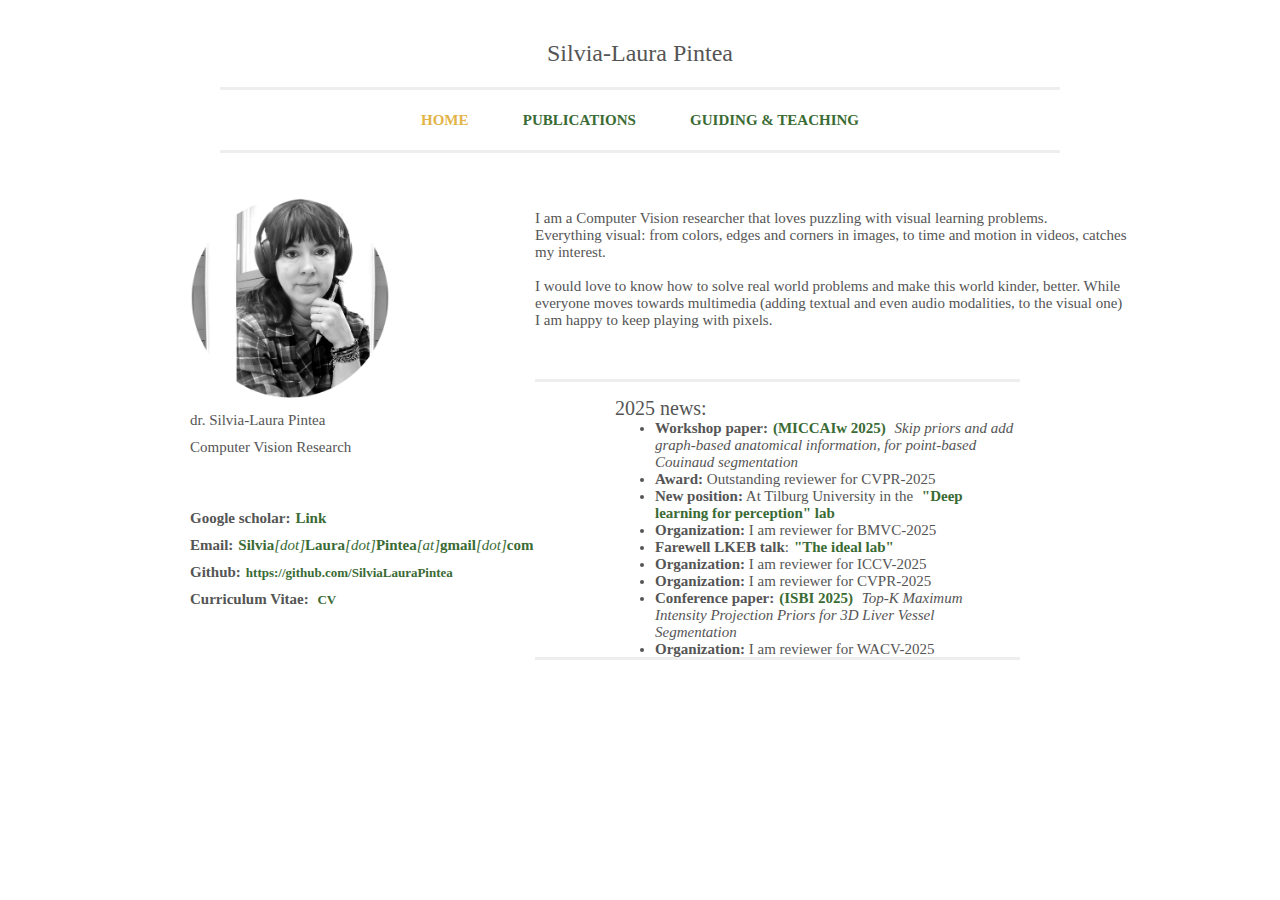
<file: index.html>
<!DOCTYPE html>
<html lang="en">
<head>
	<meta charset="UTF-8">
	<meta name="viewport" content="width=device-width, initial-scale=1">
	<title>Home | Silvia-Laura Pintea</title>
	<meta name="keywords" content="Silvia-Laura Pintea" />
	<link rel="stylesheet" href="style.css" type="text/css"/>
</head>

<body>
	<div class="header"><h1>Silvia-Laura Pintea</h1></div>
	<div class="hr"></div>
	<div class="menu">
		<a class="selected" href="/">HOME</a>
		<a href="publications.html">PUBLICATIONS</a>
		<a href="guiding.html">GUIDING & TEACHING</a>
	</div>
	<div class="hr"></div>
	
	<div class="content">	
		<div style="float:left;padding:5px 75px 25px 0px; width:270px">
			<img src="silvia.png?w=200&#038;h=200" alt="silvia" width="200" height="200" />
			<p>dr. Silvia-Laura Pintea</p>
		    <p>Computer Vision Research</p>
		    </br>
		    </br>
            <p><span class="bold">Google scholar:</span><a href="https://scholar.google.nl/citations?user=shTkx9EAAAAJ&hl=en">Link</a></p>
			<p><span class="bold">Email:</span><a href="mailto:silvia.laura.pintea@gmail.com">Silvia<i>[dot]</i>Laura<i>[dot]</i>Pintea<i>[at]</i>gmail<i>[dot]</i>com</a></p>
			<p><span class="bold">Github:</span><a style="font-size:13px" href="https://github.com/SilviaLauraPintea">https://github.com/SilviaLauraPintea</a>
			<p><span class="bold">Curriculum Vitae:</span> <a title="CV" style="font-size:13px" href="cv/cv.pdf">CV</a></p>
		</div>

        </br>
        I am a Computer Vision researcher that loves puzzling with visual learning problems.</br>
        Everything visual: from colors, edges and corners in images, to time and motion in videos, catches my interest.</br> 
        </br>
        I would love to know how to solve real world problems and make this world kinder, better.
        While everyone moves towards multimedia (adding textual and even audio modalities, to the visual one) I am happy to keep playing with pixels. 


        <div class="overflow" style="float:left; padding:15px 5px 10px 80px; width:400px">
            <h2 style="text-align:left;"> 2025 news: </h2>
            <ul>
                <li><b>Workshop paper:</b><a href="https://arxiv.org/pdf/2508.01785">(MICCAIw 2025)</a><i> Skip priors and add graph-based anatomical information, for point-based Couinaud segmentation</i></li>
                <li><b>Award:</b> Outstanding reviewer for CVPR-2025</li>
                <li><b>New position:</b> At Tilburg University in the <a href="https://www.tilburguniversity.edu/about/schools/tshd/departments/dca/lab">"Deep learning for perception" lab</a></li>
                <li><b>Organization:</b> I am reviewer for BMVC-2025</li>
                <li><b>Farewell LKEB talk</b>:<a href="talks/the_ideal_lab.pdf">"The ideal lab"</a></li>
                <li><b>Organization:</b> I am reviewer for ICCV-2025</li>
                <li><b>Organization:</b> I am reviewer for CVPR-2025</li>
                <li><b>Conference paper:</b><a href="https://arxiv.org/abs/2503.03367">(ISBI 2025)</a><i> Top-K Maximum Intensity Projection Priors for 3D Liver Vessel Segmentation</i></li>
                <li><b>Organization:</b> I am reviewer for WACV-2025</li>
            </ul>
            <h2 style="text-align:left;"> 2024 news: </h2>
            <ul>
                <li><b>Talk</b> at the Radiology Research Summit (LUMC): <a href="motion.pdf">"Motion representations for visual analysis"</a></li>
                <li><b>Organization:</b> I am reviewer for BMVC-2024</li>
                <li><b>PhD committee:</b> For the PhD defense of Dr. Xin Liu</li>
                <li><b>Organization:</b> I am reviewer for ECCV-2024</li>
                <li><b>Organization:</b> I am reviewer for CVPR-2024</li>
                <li><b>Organization:</b> I am reviewer for WACV-2024</li>
                <li><b>Organization:</b> Organizing an ML/DL reading group at LKEB-LUMC</li>
            </ul>
            <h2 style="text-align:left;"> 2023 news: </h2>
            <ul>
                <li><b>Accepted paper:</b><a href="https://arxiv.org/abs/2308.10603">(ICCV-2023)</a><i>"A step towards understanding why classification helps regression"</i></li>
                <li><b>Accepted paper:</b><a href="https://arxiv.org/abs/2308.04770">(ICCV-2023)</a><i>"Objects do not disappear: Video object detection by single-frame object location anticipation"</i></li> 
                <li><b>Accepted paper:</b><a href="https://arxiv.org/abs/2308.05533">(ICCVw-2023)</a><i>"Is there progress in activity progress prediction?"</i></li> 
                <li><b>Organization:</b> I am reviewer for ICCV-2023</li>
                <li><b>Organization:</b> I am reviewer for CVPR-2023</li>
                <li><b>Organization:</b> Organizing a "Diffusion Models" reading group at LKEB-LUMC</li>
            </ul>
            <h2 style="text-align:left;"> 2022 news: </h2>
            <ul>
                <li><b>PhD committee:</b> For the PhD defense of Dr. Yancong Lin</li>
                <li><b>Accepted paper:</b><a href="https://arxiv.org/abs/2112.03406">(AAAI-2022)</a><i>"Equal Bits: Enforcing Equally Distributed Binary Network Weights"</i></li> 
                <li><b>Accepted paper:</b>i<a href="https://arxiv.org/abs/2112.12579">(BMVC-2022)</a><i>"NeRD++: Improved 3D-mirror symmetry learning from a single image"</i></li> 
                <li><b>Accepted paper:</b><a href="https://arxiv.org/abs/2203.08586">(CVPR-2022)</a><i>"Deep vanishing point detection: Geometric priors make dataset variations vanish"</i></li> 
                <li><b>Award:</b> Outstanding reviewer for BMVC-2022</li>
                <li><b>Award:</b> Outstanding reviewer for ECCV-2022</li>
                <li><b>Talk</b> at the Startup Village Amsterdam </li>
                <li><b>Award:</b> Outstanding reviewer for CVPR-2022</li>
                <li><b>Organization:</b> I am reviewer for WACV-2022</li>
                <li><b>New position:</b> At LUMC in the <a href="https://lkeb.github.io/people.html">"Division of Image processing (LKEB)"</a></li>
            </ul>
            <h2 style="text-align:left;"> 2021 news: </h2>
            <ul>
                <li><b>Accepted paper:</b> (COMG-2021) <i>"Seismic inversion with deep learning: A proposal for litho-type"</i></li> 
                <li><b>Accepted paper:</b><a href="https://arxiv.org/abs/2111.06660">(BMVC-2021)</a><i>"Frequency learning for structured CNN filters with Gaussian fractional derivatives"</i></li> 
                <li><b>Accepted paper:</b><a href="https://arxiv.org/abs/2106.03412">(TIP-2021)</a><i>"Resolution learning in deep convolutional networks using scale-space theory"</i></li> 
                <li><b>Accepted paper:</b><a href="https://arxiv.org/abs/2402.01557">(ICML-2021)</a><i>"Deep continuous networks"</i></li> 
                <li><b>Accepted paper:</b><a href="https://arxiv.org/abs/2106.05094">(ICIP-2021)</a><i>"Semi-supervised lane detection with Deep Hough Transform"</i></li> 
                <li><b>Accepted paper:</b><a href="https://arxiv.org/abs/2103.15395">(CVPR-2021)</a><i>"No frame left behind: Full Video Action Recognition"</i></li> 
                <li><b>Award:</b> Outstanding reviewer for BMVC-2021</li>
                <li><b>Award:</b> Outstanding reviewer for ICCV-2021</li>
                <li><b>Award:</b> Outstanding reviewer for CVPR-2021</li>
            </ul>
            <h2 style="text-align:left;"> 2020 news: </h2>
            <ul>
                <li><b>Accepted paper:</b><a href="https://arxiv.org/abs/2007.09493">(ECCV-2020)</a><i>"Deep Hough-Transform Line Priors"</i></li> 
                <li><b>Accepted paper:</b><a href="https://arxiv.org/abs/2004.07629">(CVPRw-2020)</a><i>"Top-Down Networks: A coarse-to-fine reimagination of CNN"</i></li> 
                <li><b>Organization:</b> I am reviewer for BMVC-2020</li>
                <li><b>Organization:</b> I am reviewer for ECCV-2020</li>
                <li><b>Organization:</b> I am reviewer for CVPR-2020</li>
            </ul>
            <h2 style="text-align:left;"> 2019 news: </h2>
            <ul>
                <li><b>Talk</b> at the AIRLab (Delft) </li>
                <li><b>Organization:</b> I am reviewer for ICCV-2019</li>
                <li><b>Talk</b> at the Leiden University ("Deep Learning Seminar")</li>
                <li><b>Organization:</b> I am reviewer for CVPR-2019</li>
            </ul>
            <h2 style="text-align:left;"> 2018 news: </h2>
            <ul>
                <li><b>Accepted paper:</b> (TIP-2018) <i>"Divide and Count: Generic Object Counting by Image Divisions"</i></li> 
                <li><b>Accepted paper:</b><a href="https://arxiv.org/abs/1809.03258">(ECCVw-2018)</a><i>"Using phase instead of optical flow for action recognition"</i></li>     
                <li><b>Award:</b> Best paper at <a href="https://arxiv.org/abs/1809.03218">(ECCVw-2018)</a><i>"Hand-tremor Frequency Estimation in Videos"</i></li> 
                <li><b>Accepted paper:</b><a href="https://arxiv.org/abs/1805.07170">(ICIP-2018)</a><i>"Recurrent knowledge distillation"</i></li>     
                <li><b>Accepted paper:</b> (PRLetters-2018) <i>"Asymmetric kernels in Gaussian Process for learning target variance"</i></li> 
                <li><b>Organization:</b> I am reviewer for ECCV-2018</li>
                <li><b>Organization:</b> I am reviewer for CVPR-2018</li>
            </ul>
            <h2 style="text-align:left;"> 2017 news: </h2>
            <ul>
                <li><b>Accepted paper:</b><a href="https://arxiv.org/abs/1704.04186">(CVPR-2017)</a><i>Video Acceleration Magnification</i>.</li> 
                <li><b>PhD thesis</b>: <a href="http://dare.uva.nl/search?identifier=90ad88f5-c16e-4450-86f2-23faa250fcab">"Continuous Learning in Computer Vision"</a></li> 
                <li><b>Organization:</b> I am reviewer for ICCV-2017</li>
                <li><b>Organization:</b> I am reviewer for CVPR-2017</li>
            </ul>
            <h2 style="text-align:left;"> 2016 news: </h2>
            <ul>
                <li><b>Accepted paper:</b> (ICIP-2016) <i>"Featureless: Bypassing Feature Extraction In Action Categorization"</i></li>
                <li><b>Organization:</b> I am reviewer for ECCV-2016</li>
                <li><b>Organization:</b> I am reviewer for CVPR-2016</li>
                <li><b>New position:</b> At TUDelft in the <a href="https://www.tudelft.nl/ewi/over-de-faculteit/afdelingen/intelligent-systems/pattern-recognition-bioinformatics/computer-vision-lab">Computer Vision Lab</a></li>
            </ul>
		</div>
		<div style="clear:both;"></div>

	</div>
</body>
</html>
</file>
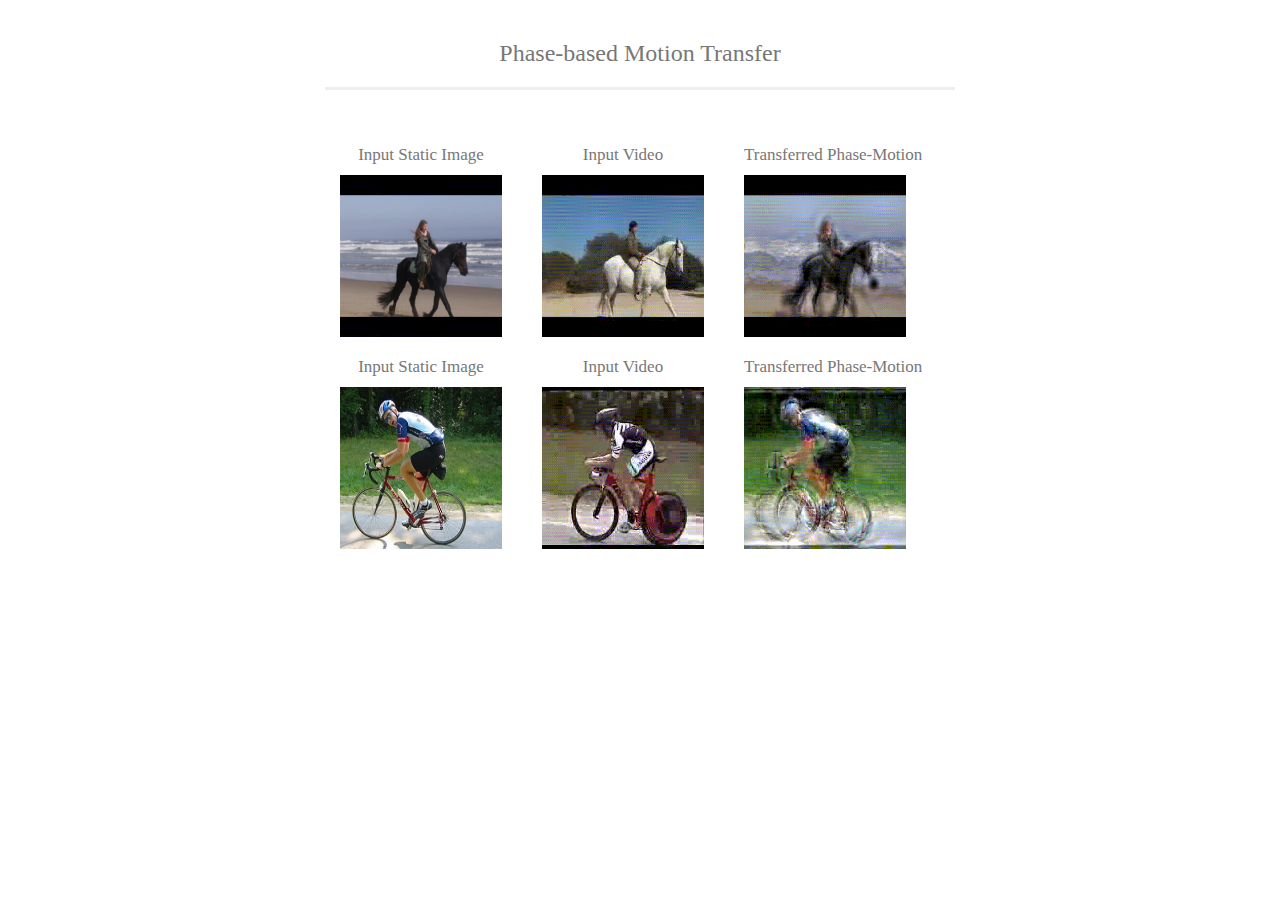
<file: motion_transfer/index.html>
<!DOCTYPE html>
<html lang="en">
<head>
	<meta charset="UTF-8">
	<meta name="viewport" content="width=device-width, initial-scale=1">
	<title>Phase-based Motion Transfer</title>
	<meta name="keywords" content="Phase-based Motion Transfer" />
	<link rel="stylesheet" href="style.css" type="text/css"/>
</head>

<body>
	<div class="header"><h1>Phase-based Motion Transfer</h1></div>
	<div class="hr"></div>
	
	<div class="content">	
		<div style="float:left;padding:5px 40px 0 0;">
			<p class="center"> Input Static Image</p>
			<img src="im1.png?w=162&#038;h=162" alt="phase" width="162" height="162" />
		</div>

		<div style="float:left; padding:5px 40px 0 0;">
			<p class="center"> Input Video</p> 
			<img src="video1.gif?w=162&#038;h=162" alt="phase" width="162" height="162" />
		</div>
		
		<div style="float:left; padding:5px 0px 0 0;">
			<p class="center">Transferred Phase-Motion</p>
			<img src="transfer.gif?w=162&#038;h=162" alt="phase" width="162" height="162" />
		</div>

		<div style="clear:both;"></div>

		<div style="float:left;padding:5px 40px 0 0;">
			<p class="center"> Input Static Image</p>
			<img src="im2.png?w=162&#038;h=162" alt="phase" width="162" height="162" />
		</div>

		<div style="float:left; padding:5px 40px 0 0;">
			<p class="center"> Input Video</p> 
			<img src="video2.gif?w=162&#038;h=162" alt="phase" width="162" height="162" />
		</div>
		
		<div style="float:left; padding:5px 0px 0 0;">
			<p class="center">Transferred Phase-Motion</p>
			<img src="transfer2.gif?w=162&#038;h=162" alt="phase" width="162" height="162" />
		</div>

		<div style="clear:both;"></div>
	</div>
</body>
</html>
</file>
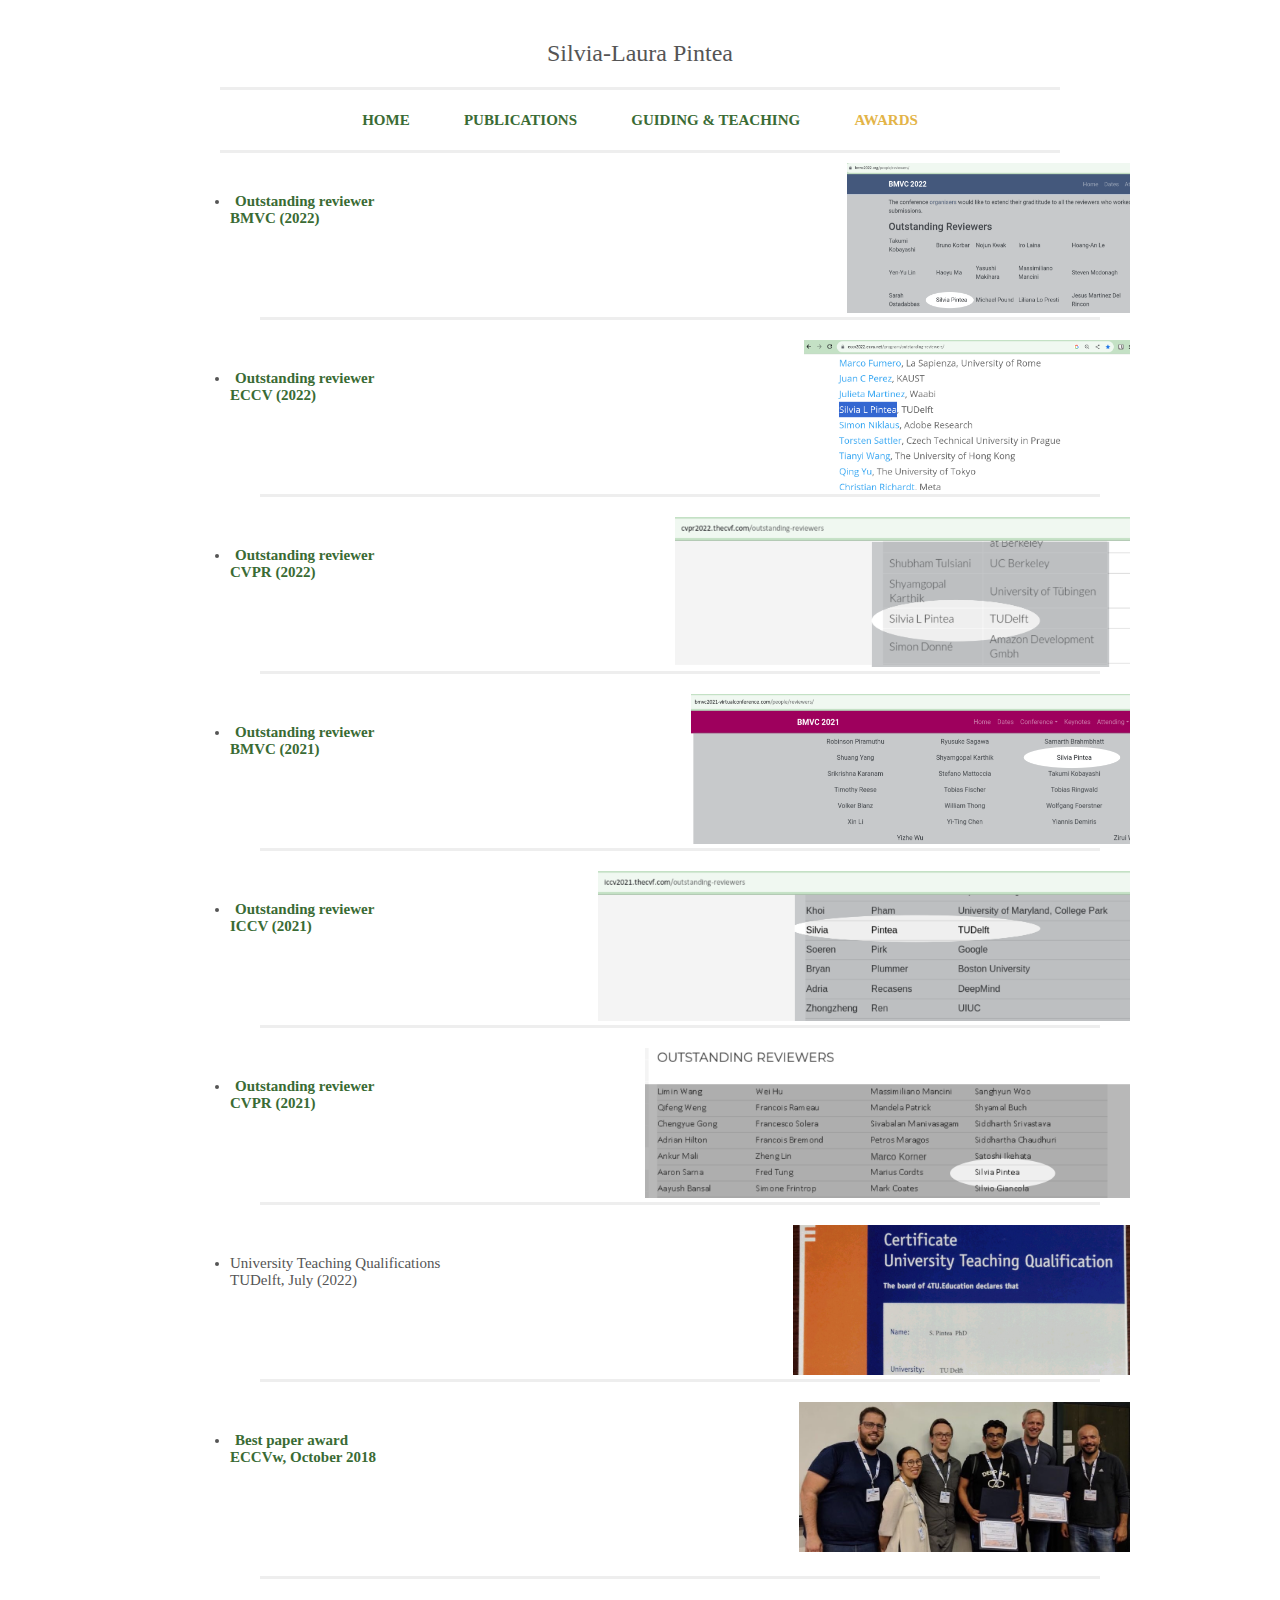
<file: awards.html>
<!DOCTYPE html>
<html lang="en">
<head>
	<meta charset="UTF-8">
	<meta name="viewport" content="width=device-width, initial-scale=1">
	<title>Awards | Silvia-Laura Pintea</title>
	<meta name="keywords" content="Silvia-Laura Pintea" />
	<link rel="stylesheet" href="style.css" type="text/css"/>
</head>

<body>
	<div class="header"><h1>Silvia-Laura Pintea</h1></div>
	<div class="hr"></div>
	<div class="menu">
		<a href="/">HOME</a>
		<a href="publications.html">PUBLICATIONS</a>
		<a href="guiding.html">GUIDING & TEACHING</a>
		<a class="selected" ref="awards.html">AWARDS</a>
	</div>
	<div class="hr"></div>
	
	<div class="content">
        <ul>
            <li>
                <div style="float:left; padding:0px 40px 0px 0px;">
                        <a title="awards" href="https://bmvc2022.org/people/reviewers/">
                            Outstanding reviewer</br>
                            BMVC (2022)
                        </a>
                </div>
                <div style="float:right; padding:0px 0px 0px 0px;">
                    <img src="awards/bmvc22.png?h=100" alt="hands" height="150" style="margin:-30px 0px 0px 0;"/>
                </div>
                <div style="clear:both;"></div>
	            <div class="hr" style="margin:0px 0px 50px 30px;"></div>
            </li>	
            <li>
                <div style="float:left; padding:0px 40px 0px 0px;">
                        <a title="awards" href="https://eccv2022.ecva.net/program/outstanding-reviewers/">
                            Outstanding reviewer</br>
                            ECCV (2022)
                        </a>
                </div>
                <div style="float:right; padding:0px 0px 0px 0px;">
                    <img src="awards/eccv22.png?h=100" alt="hands" height="150" style="margin:-30px 0px 0px 0;"/>
                </div>
                <div style="clear:both;"></div>
	            <div class="hr" style="margin:0px 0px 50px 30px;"></div>
            </li>	
            <li>
                <div style="float:left; padding:0px 40px 0px 0px;">
                        <a title="awards" href="https://cvpr2022.thecvf.com/outstanding-reviewers">
                            Outstanding reviewer</br>
                            CVPR (2022)
                        </a>
                </div>
                <div style="float:right; padding:0px 0px 0px 0px;">
                    <img src="awards/cvpr22.png?h=100" alt="hands" height="150" style="margin:-30px 0px 0px 0;"/>
                </div>
                <div style="clear:both;"></div>
	            <div class="hr" style="margin:0px 0px 50px 30px;"></div>
            </li>	
            <li>
                <div style="float:left; padding:0px 40px 0px 0px;">
                        <a title="awards" href="https://www.bmvc2021-virtualconference.com/people/reviewers/">
                            Outstanding reviewer</br>
                            BMVC (2021)
                        </a>
                </div>
                <div style="float:right; padding:0px 0px 0px 0px;">
                    <img src="awards/bmvc21.png?h=100" alt="hands" height="150" style="margin:-30px 0px 0px 0;"/>
                </div>
                <div style="clear:both;"></div>
	            <div class="hr" style="margin:0px 0px 50px 30px;"></div>
            </li>	
            <li>
                <div style="float:left; padding:0px 40px 0px 0px;">
                        <a title="awards" href="https://iccv2021.thecvf.com/outstanding-reviewers">
                            Outstanding reviewer</br>
                            ICCV (2021)
                        </a>
                </div>
                <div style="float:right; padding:0px 0px 0px 0px;">
                    <img src="awards/iccv21.png?h=100" alt="hands" height="150" style="margin:-30px 0px 0px 0;"/>
                </div>
                <div style="clear:both;"></div>
	            <div class="hr" style="margin:0px 0px 50px 30px;"></div>
            </li>	
            <li>
                <div style="float:left; padding:0px 40px 0px 0px;">
                        <a title="awards" href="https://cvpr2021.thecvf.com/node/184">
                            Outstanding reviewer</br>
                            CVPR (2021)
                        </a>
                </div>
                <div style="float:right; padding:0px 0px 0px 0px;">
                    <img src="awards/cvpr21.png?h=100" alt="hands" height="150" style="margin:-30px 0px 0px 0;"/>
                </div>
                <div style="clear:both;"></div>
	            <div class="hr" style="margin:0px 0px 50px 30px;"></div>
            </li>	
            <li>
                <div style="float:left; padding:0px 40px 0px 0px;">
                            University Teaching Qualifications</br>
                            TUDelft, July (2022)
                </div>
                <div style="float:right; padding:0px 0px 0px 0px;">
                    <img src="awards/bko.png?h=100" alt="hands" height="150" style="margin:-30px 0px 0px 0;"/>
                </div>
                <div style="clear:both;"></div>
	            <div class="hr" style="margin:0px 0px 50px 30px;"></div>
            </li>	
            <li>
                <div>
                <div style="float:left; padding:0px 40px 0px 0px;">
                        <a title="awards" href="https://sites.google.com/view/hands2018/awards">
                            Best paper award</br>
                            ECCVw, October 2018
                        </a>
                </div>
                <div style="float:right; padding:0px 0px 0px 0px;">
                    <img src="awards/hands.jpg?h=100" alt="hands" height="150" style="margin:-30px 0px 0 0px;"/>
                </div>
                <div style="clear:both;"></div>
                </div>
	            <div class="hr"></div>
            </li>	
		</ul>
	</div>
</body>
</html>
</file>
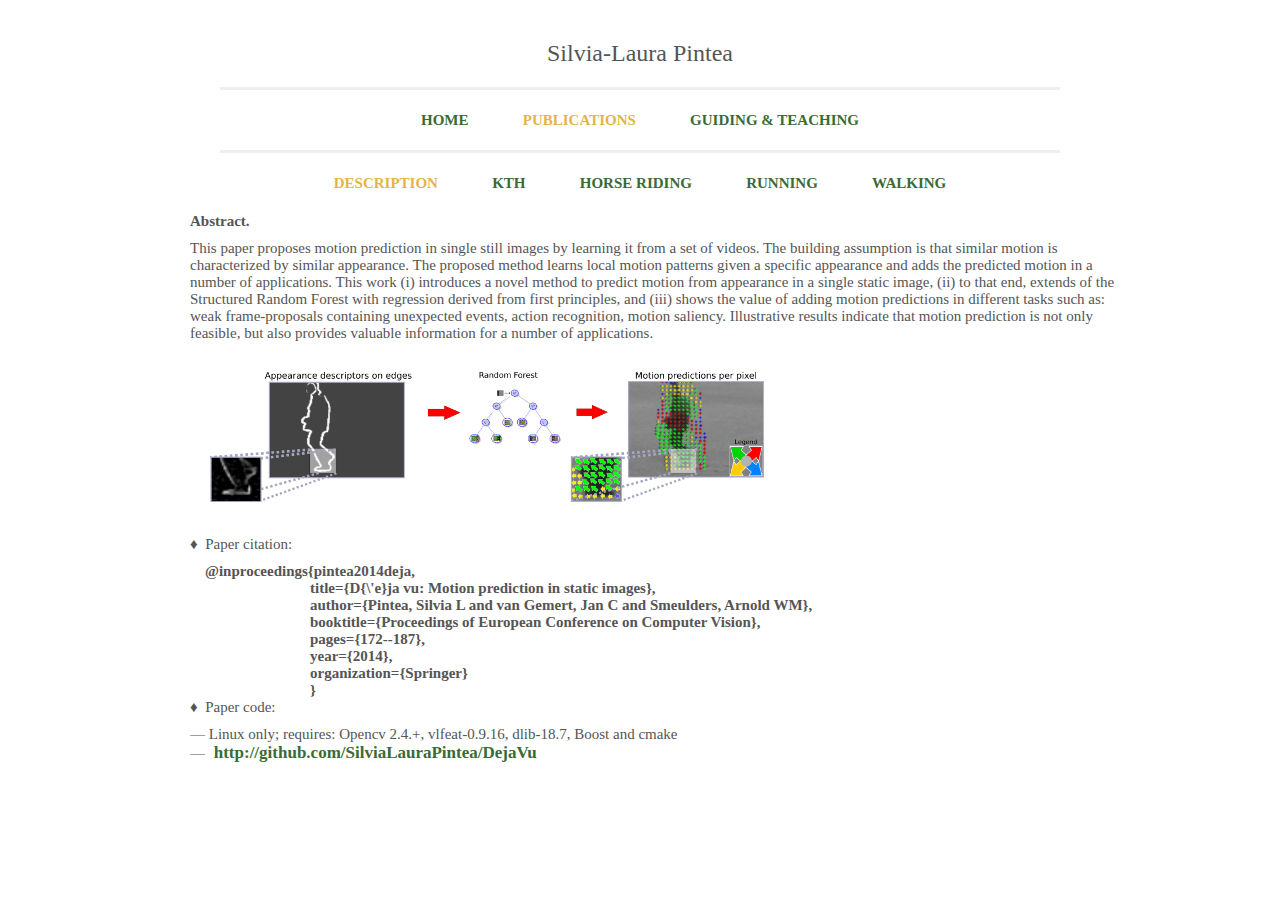
<file: dejavu.html>
<!DOCTYPE html>
<html lang="en">
<head>
	<meta charset="UTF-8">
	<meta name="viewport" content="width=device-width, initial-scale=1">
	<title>DejaVu | Silvia-Laura Pintea</title>
	<meta name="keywords" content="Silvia-Laura Pintea" />
	<link rel="stylesheet" href="style.css" type="text/css"/>
</head>

<body>
	<div class="header"><h1>Silvia-Laura Pintea</h1></div>
	<div class="hr"></div>
	<div class="menu">
		<a href="/">HOME</a>
		<a class="selected" href="publications.html">PUBLICATIONS</a>
		<a href="guiding.html">GUIDING & TEACHING</a>
	</div>
	<div class="hr"></div>
	
	<div class="menu">
		<a class="selected" href="dejavu.html">DESCRIPTION</a>
		<a href="dejavu_kth.html">KTH</a>
		<a href="dejavu_horse.html">HORSE RIDING</a>
		<a href="dejavu_running.html">RUNNING</a>
		<a href="dejavu_walking.html">WALKING</a>
	</div>

	<div id="descr">
		<div class="content">
						<div>
						<span class="bold"> Abstract.</span></br>
						<p>This paper proposes motion prediction in single still images by learning it from a set of videos. The building assumption is that similar motion is characterized by similar appearance. The proposed method learns local motion patterns given a specific appearance and adds the predicted motion in a number of applications. This work (i) introduces a novel method to predict motion from appearance in a single static image, (ii) to that end, extends of the Structured Random Forest with regression derived from first principles, and (iii) shows the value of adding motion predictions in different tasks such as: weak frame-proposals containing unexpected events, action recognition, motion saliency. Illustrative results indicate that motion prediction is not only feasible, but also provides valuable information for a number of applications.</p>
						<img alt="Motion Prediction in Static Images" src="dejavu/img/motion_prediction.png" style="height:130px;padding:20px;"/><br/>
						</div>

						<div style="font-weight: bold;">
							<p> &#9830;&nbsp; Paper citation: </p>
							&nbsp; &nbsp; @inproceedings{pintea2014deja,</br>
                                                        <div style="text-align:left; padding:0px 0 0 120px; font-weight: bold;">
							title={D{\'e}ja vu: Motion prediction in static images},</br>
                                                        author={Pintea, Silvia L and van Gemert, Jan C and Smeulders, Arnold WM},</br>
                                                        booktitle={Proceedings of European Conference on Computer Vision},</br>
                                                        pages={172--187},</br>
                                                        year={2014},</br>
                                                        organization={Springer}</br>
                                                        }</br>
                                                        </div>
						</div>
				
						<div>
							<span> &#9830;&nbsp; Paper code: </p>
							&mdash; Linux only; requires: Opencv 2.4.+, vlfeat-0.9.16, dlib-18.7, Boost and cmake</br>
							&mdash; <a style="font-size:17px" href="http://github.com/SilviaLauraPintea/DejaVu">http://github.com/SilviaLauraPintea/DejaVu</a>
						</div>
			</div>
	</div>		
</div>
	
</body>
</html>
</file>
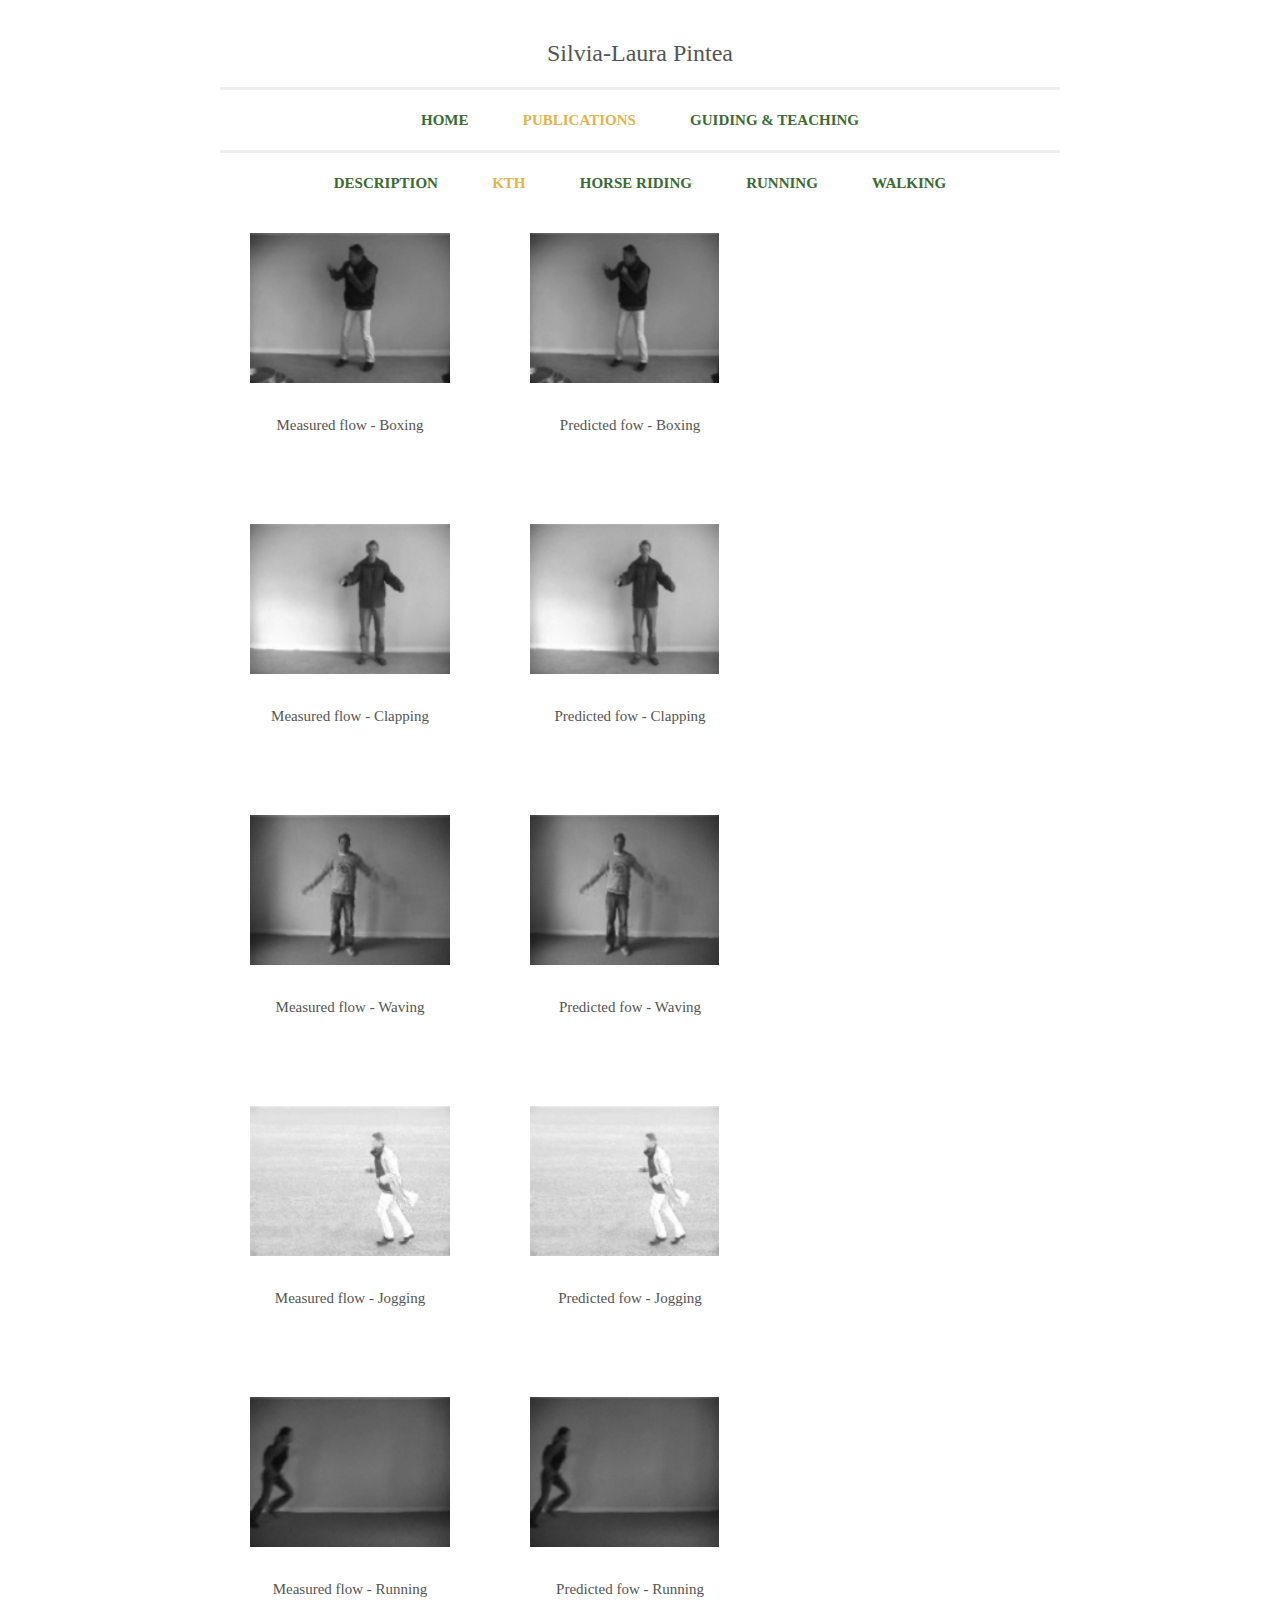
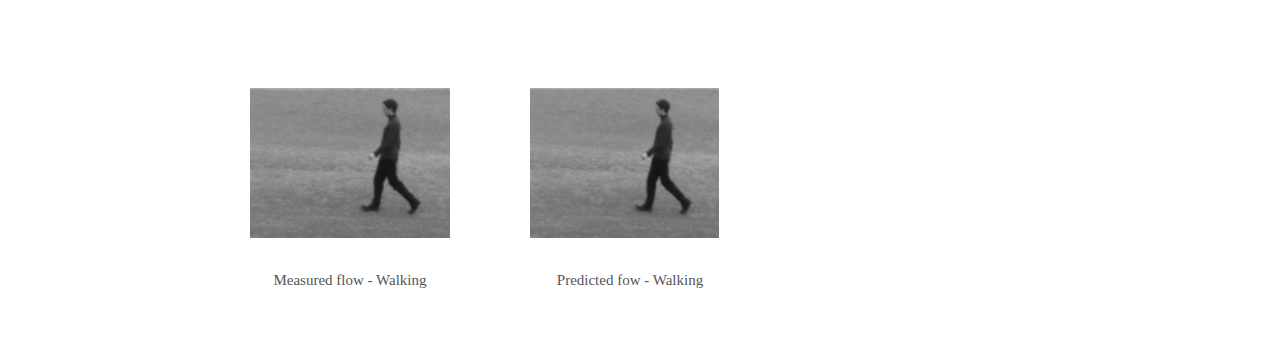
<file: dejavu_kth.html>
<!DOCTYPE html>
<html lang="en">
<head>
	<meta charset="UTF-8">
	<meta name="viewport" content="width=device-width, initial-scale=1">
	<title>DejaVu KTH | Silvia-Laura Pintea</title>
	<meta name="keywords" content="Silvia-Laura Pintea" />
	<link rel="stylesheet" href="style.css" type="text/css"/>
</head>

<body>
	<div class="header"><h1>Silvia-Laura Pintea</h1></div>
	<div class="hr"></div>
	<div class="menu">
		<a href="/">HOME</a>
		<a class="selected" href="publications.html">PUBLICATIONS</a>
		<a href="guiding.html">GUIDING & TEACHING</a>
	</div>
	<div class="hr"></div>
	
	<div class="menu">
		<a href="dejavu.html">DESCRIPTION</a>
		<a class="selected" href="dejavu_kth.html">KTH</a>
		<a href="dejavu_horse.html">HORSE RIDING</a>
		<a href="dejavu_running.html">RUNNING</a>
		<a href="dejavu_walking.html">WALKING</a>
	</div>

	<div id="descr">
			<div id="kth">
					<div class="content">
						<div class="col">
							<img alt="boxing" src="dejavu/videos/test_boxing_video43_orig.gif" style="height:150px;padding:20px;"/><br/>
							<p class="center">Measured flow - Boxing</p>
						</div>
						<div class="col">
							<img alt="boxing" src="dejavu/videos/test_boxing_video43.gif" style="height:150px;padding:20px;"/><br/>
							<p class="center">Predicted fow - Boxing</p>
						</div>
						<div class="clear"></div>
					</div>	
					<div class="content">
						<div class="col">
							<img alt="handclapping" src="dejavu/videos/test_handclapping_video62_orig.gif" style="height:150px;padding:20px;"/><br/>
							<p class="center">Measured flow - Clapping</p>
						</div>
						<div class="col">
							<img alt="handclapping" src="dejavu/videos/test_handclapping_video62.gif" style="height:150px;padding:20px;"/><br/>
							<p class="center">Predicted fow - Clapping</p>
						</div>
						<div class="clear"></div>
					</div>	
					<div class="content">
						<div class="col">
							<img alt="handwaving" src="dejavu/videos/test_handwaving_video20_orig.gif" style="height:150px;padding:20px;"/><br/>
							<p class="center">Measured flow - Waving </p>
						</div>
						<div class="col">
							<img alt="handwaving" src="dejavu/videos/test_handwaving_video20.gif" style="height:150px;padding:20px;"/><br/>
							<p class="center">Predicted fow - Waving</p>
						</div>
						<div class="clear"></div>
					</div>	
					<div class="content">
						<div class="col">
							<img alt="jogging" src="dejavu/videos/test_jogging_video43_orig.gif" style="height:150px;padding:20px;"/><br/>
							<p class="center">Measured flow - Jogging </p>
						</div>
						<div class="col">
							<img alt="jogging" src="dejavu/videos/test_jogging_video43.gif" style="height:150px;padding:20px;"/><br/>
							<p class="center">Predicted fow - Jogging</p>
						</div>
						<div class="clear"></div>
					</div>	
					<div class="content">
						<div class="col">
							<img alt="running" src="dejavu/videos/test_running_video28_orig.gif" style="height:150px;padding:20px;"/><br/>
							<p class="center">Measured flow - Running</p>
						</div>
						<div class="col">
							<img alt="running" src="dejavu/videos/test_running_video28.gif" style="height:150px;padding:20px;"/><br/>
							<p class="center">Predicted fow - Running</p>
						</div>
						<div class="clear"></div>
					</div>	
					<div class="content">
						<div class="col">
							<img alt="walking" src="dejavu/videos/test_walking_video1_orig.gif" style="height:150px;padding:20px;"/><br/>
							<p class="center">Measured flow - Walking</p>
						</div>
						<div class="col">
							<img alt="walking" src="dejavu/videos/test_walking_video1.gif" style="height:150px;padding:20px;"/><br/>
							<p class="center">Predicted fow - Walking</p>
						</div>
						<div class="clear"></div>
					</div>	
				</div>
		</div>
	</div>
</body>
</html>
</file>
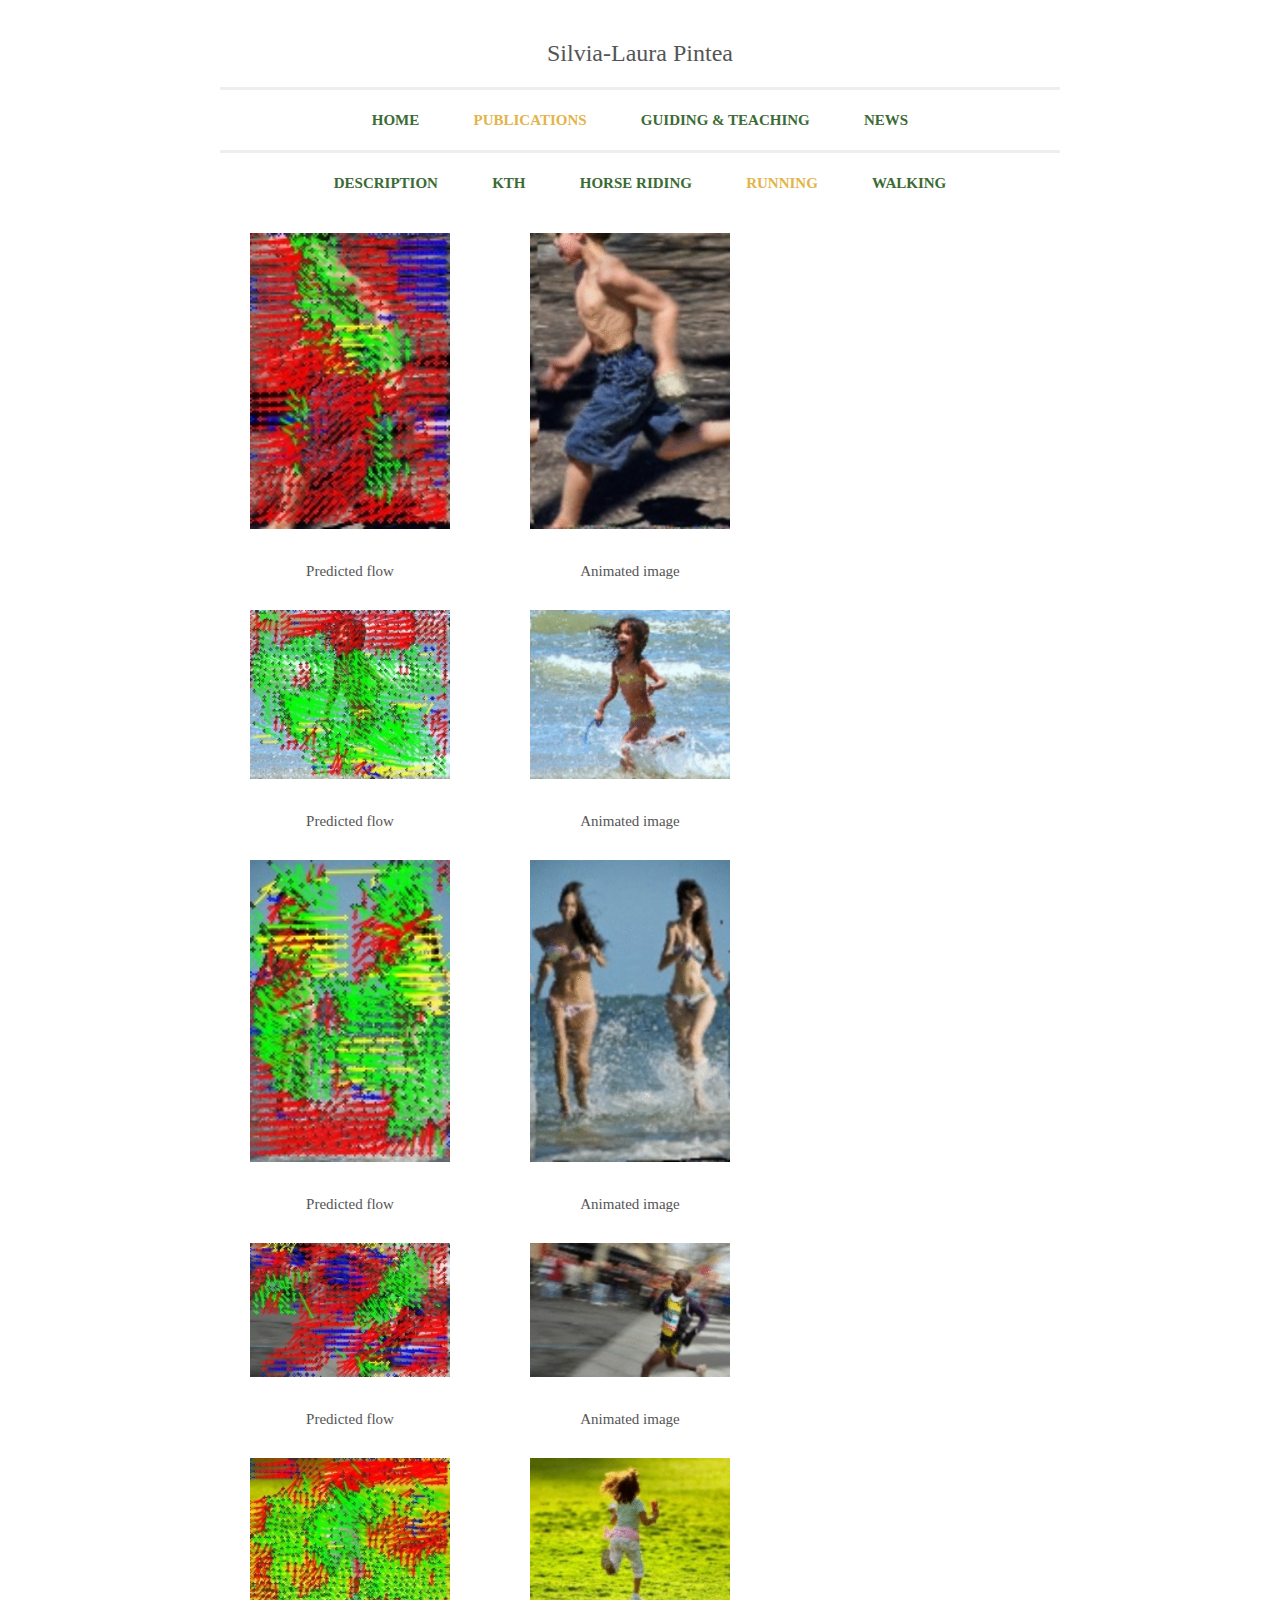
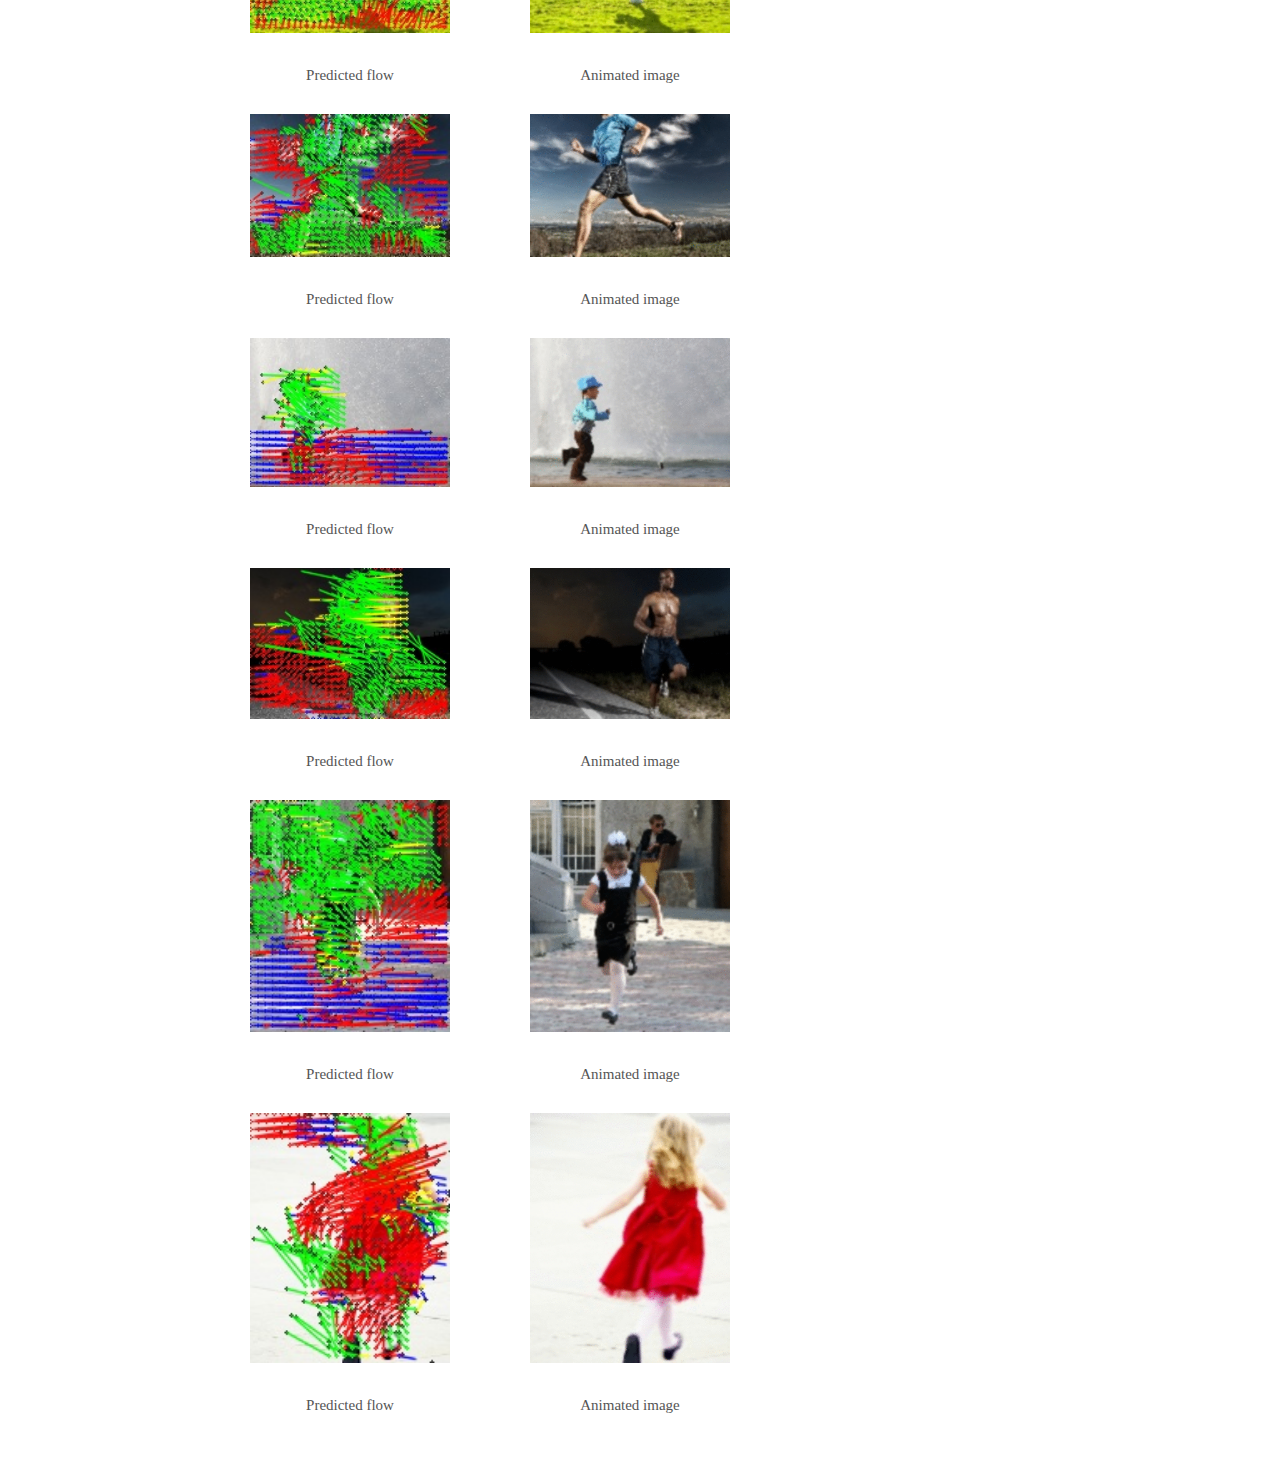
<file: dejavu_running.html>
<!DOCTYPE html>
<html lang="en">
<head>
	<meta charset="UTF-8">
	<meta name="viewport" content="width=device-width, initial-scale=1">
	<title>DejaVu Running | Silvia-Laura Pintea</title>
	<meta name="keywords" content="Silvia-Laura Pintea" />
	<link rel="stylesheet" href="style.css" type="text/css"/>
</head>

<body>
	<div class="header"><h1>Silvia-Laura Pintea</h1></div>
	<div class="hr"></div>
	<div class="menu">
		<a href="/">HOME</a>
		<a class="selected" href="publications.html">PUBLICATIONS</a>
		<a href="guiding.html">GUIDING & TEACHING</a>
		<a href="news.html">NEWS</a>
	</div>
	<div class="hr"></div>
	
	<div class="menu">
		<a href="dejavu.html">DESCRIPTION</a>
		<a href="dejavu_kth.html">KTH</a>
		<a href="dejavu_horse.html">HORSE RIDING</a>
		<a class="selected" href="dejavu_running.html">RUNNING</a>
		<a href="dejavu_walking.html">WALKING</a>
	</div>

	<div id="descr">
			<div id="running">
					<div class="content">
						<div class="col">
							<img alt="Running" src="dejavu/warps/running/example2/flow.jpg" style="width:200px;padding:20px;"/>
							<p class="center">Predicted flow</p>
						</div>
						<div class="col">
							<img alt="Running" src="dejavu/warps/running/example2/example.gif" style="width:200px;padding:20px;"/>
							<p class="center">Animated image</p>
						</div>
						<div class="clear"></div>

						<div class="col">
							<img alt="Running" src="dejavu/warps/running/example3/flow.jpg" style="width:200px;padding:20px;"/>
							<p class="center">Predicted flow</p>
						</div>
						<div class="col">
							<img alt="Running" src="dejavu/warps/running/example3/example.gif" style="width:200px;padding:20px;"/>
							<p class="center">Animated image</p>
						</div>
						<div class="clear"></div>

						<div class="col">
							<img alt="Running" src="dejavu/warps/running/example4/flow.jpg" style="width:200px;padding:20px;"/>
							<p class="center">Predicted flow</p>
						</div>
						<div class="col">
							<img alt="Running" src="dejavu/warps/running/example4/example.gif" style="width:200px;padding:20px;"/>
							<p class="center">Animated image</p>
						</div>
						<div class="clear"></div>

						<div class="col">
							<img alt="Running" src="dejavu/warps/running/example5/flow.jpg" style="width:200px;padding:20px;"/>
							<p class="center">Predicted flow</p>
						</div>
						<div class="col">
							<img alt="Running" src="dejavu/warps/running/example5/example.gif" style="width:200px;padding:20px;"/>
							<p class="center">Animated image</p>
						</div>
						<div class="clear"></div>

						<div class="col">
							<img alt="Running" src="dejavu/warps/running/example6/flow.jpg" style="width:200px;padding:20px;"/>
							<p class="center">Predicted flow</p>
						</div>
						<div class="col">
							<img alt="Running" src="dejavu/warps/running/example6/example.gif" style="width:200px;padding:20px;"/>
							<p class="center">Animated image</p>
						</div>
						<div class="clear"></div>

						<div class="col">
							<img alt="Running" src="dejavu/warps/running/example7/flow.jpg" style="width:200px;padding:20px;"/>
							<p class="center">Predicted flow</p>
						</div>
						<div class="col">
							<img alt="Running" src="dejavu/warps/running/example7/example.gif" style="width:200px;padding:20px;"/>
							<p class="center">Animated image</p>
						</div>
						<div class="clear"></div>

						<div class="col">
							<img alt="Running" src="dejavu/warps/running/example14/flow.jpg" style="width:200px;padding:20px;"/>
							<p class="center">Predicted flow</p>
						</div>
						<div class="col">
							<img alt="Running" src="dejavu/warps/running/example14/example.gif" style="width:200px;padding:20px;"/>
							<p class="center">Animated image</p>
						</div>
						<div class="clear"></div>

						<div class="col">
							<img alt="Running" src="dejavu/warps/running/example17/flow.jpg" style="width:200px;padding:20px;"/>
							<p class="center">Predicted flow</p>
						</div>
						<div class="col">
							<img alt="Running" src="dejavu/warps/running/example17/example.gif" style="width:200px;padding:20px;"/>
							<p class="center">Animated image</p>
						</div>
						<div class="clear"></div>
					
						<div class="col">
							<img alt="Running" src="dejavu/warps/running/example21/flow.jpg" style="width:200px;padding:20px;"/>
							<p class="center">Predicted flow</p>
						</div>
						<div class="col">
							<img alt="Running" src="dejavu/warps/running/example21/example.gif" style="width:200px;padding:20px;"/>
							<p class="center">Animated image</p>
						</div>
						<div class="clear"></div>
					
						<div class="col">
							<img alt="Running" src="dejavu/warps/running/example25/flow.jpg" style="width:200px;padding:20px;"/>
							<p class="center">Predicted flow</p>
						</div>
						<div class="col">
							<img alt="Running" src="dejavu/warps/running/example25/example.gif" style="width:200px;padding:20px;"/>
							<p class="center">Animated image</p>
						</div>
						<div class="clear"></div>
					</div>
			</div>
	</div>
</body>
</html>
</file>
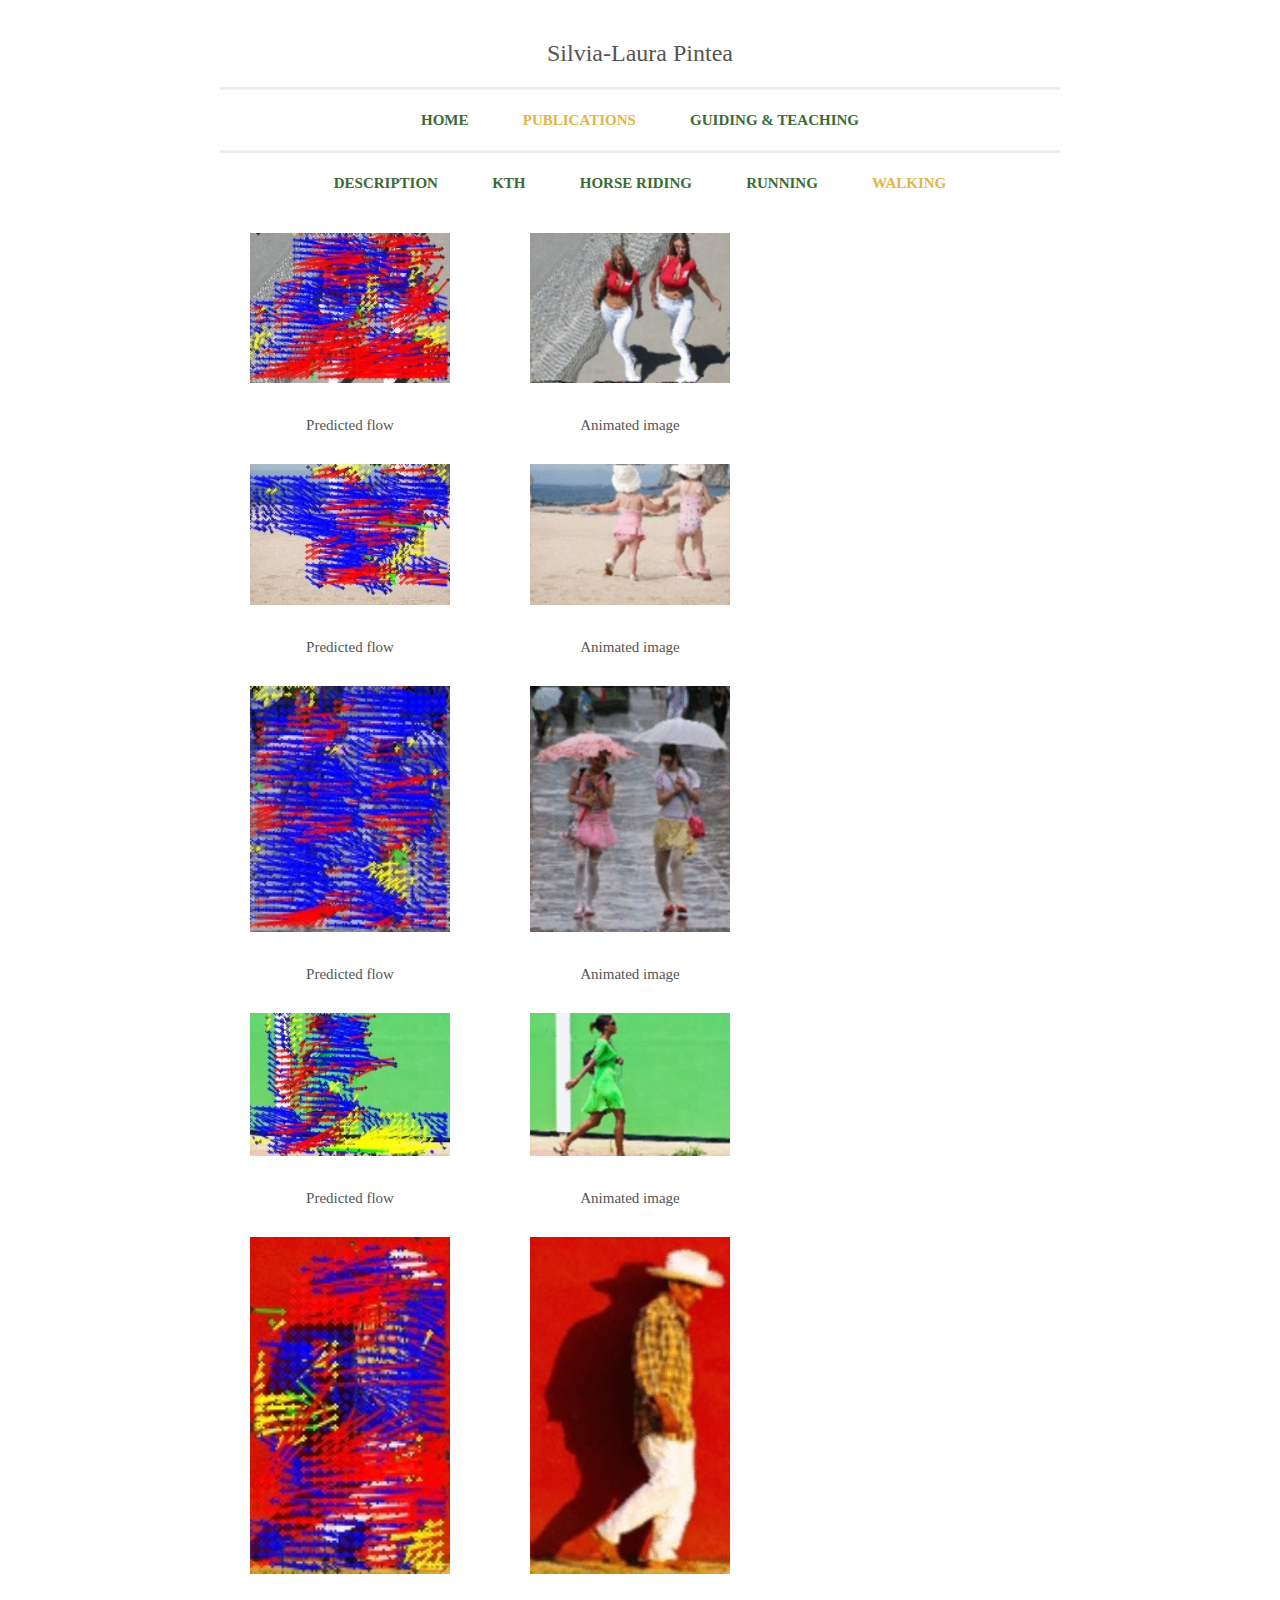
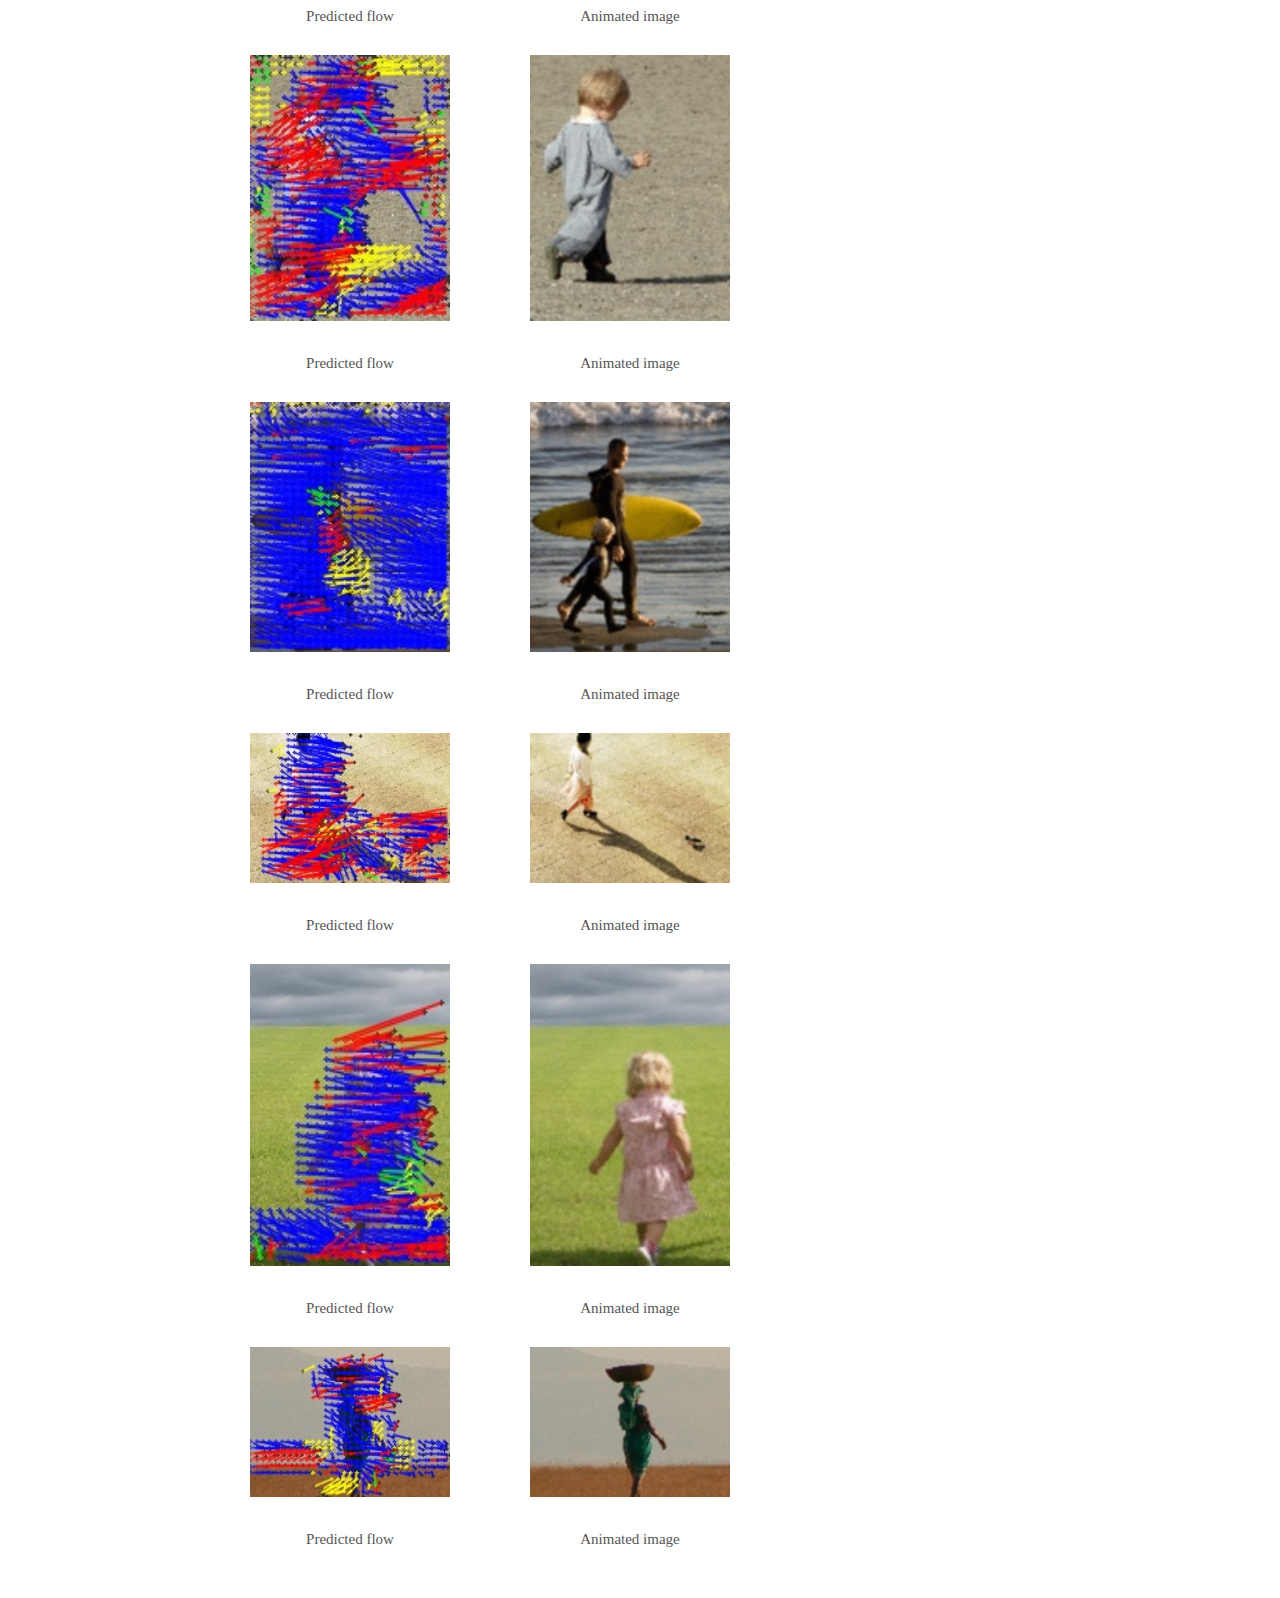
<file: dejavu_walking.html>
<!DOCTYPE html>
<html lang="en">
<head>
	<meta charset="UTF-8">
	<meta name="viewport" content="width=device-width, initial-scale=1">
	<title>DejaVu Walking | Silvia-Laura Pintea</title>
	<meta name="keywords" content="Silvia-Laura Pintea" />
	<link rel="stylesheet" href="style.css" type="text/css"/>
</head>

<body>
	<div class="header"><h1>Silvia-Laura Pintea</h1></div>
	<div class="hr"></div>
	<div class="menu">
		<a href="/">HOME</a>
		<a class="selected" href="publications.html">PUBLICATIONS</a>
		<a href="guiding.html">GUIDING & TEACHING</a>
	</div>
	<div class="hr"></div>
	
	<div class="menu">
		<a href="dejavu.html">DESCRIPTION</a>
		<a href="dejavu_kth.html">KTH</a>
		<a href="dejavu_horse.html">HORSE RIDING</a>
		<a href="dejavu_running.html">RUNNING</a>
		<a class="selected" href="dejavu_walking.html">WALKING</a>
	</div>

	<div id="descr">
				<div id="walking">
					<div class="content">
						<div class="col">
							<img alt="Walking" src="dejavu/warps/walking/example2/flow.jpg" style="width:200px;padding:20px;"/>
							<p class="center">Predicted flow</p>
						</div>
						<div class="col">
							<img alt="Walking" src="dejavu/warps/walking/example2/example.gif" style="width:200px;padding:20px;"/>
							<p class="center">Animated image</p>
						</div>
						<div class="clear"></div>
	
						<div class="col">
							<img alt="Walking" src="dejavu/warps/walking/example3/flow.jpg" style="width:200px;padding:20px;"/>
							<p class="center">Predicted flow</p>
						</div>
						<div class="col">
							<img alt="Walking" src="dejavu/warps/walking/example3/example.gif" style="width:200px;padding:20px;"/>
							<p class="center">Animated image</p>
						</div>
						<div class="clear"></div>

						<div class="col">
							<img alt="Walking" src="dejavu/warps/walking/example4/flow.jpg" style="width:200px;padding:20px;"/>
							<p class="center">Predicted flow</p>
						</div>
						<div class="col">
							<img alt="Walking" src="dejavu/warps/walking/example4/example.gif" style="width:200px;padding:20px;"/>
							<p class="center">Animated image</p>
						</div>
						<div class="clear"></div>
				
						<div class="col">
							<img alt="Walking" src="dejavu/warps/walking/example5/flow.jpg" style="width:200px;padding:20px;"/>
							<p class="center">Predicted flow</p>
						</div>
						<div class="col">
							<img alt="Walking" src="dejavu/warps/walking/example5/example.gif" style="width:200px;padding:20px;"/>
							<p class="center">Animated image</p>
						</div>
						<div class="clear"></div>

						<div class="col">
							<img alt="Walking" src="dejavu/warps/walking/example6/flow.jpg" style="width:200px;padding:20px;"/>
							<p class="center">Predicted flow</p>
						</div>
						<div class="col">
							<img alt="Walking" src="dejavu/warps/walking/example6/example.gif" style="width:200px;padding:20px;"/>
							<p class="center">Animated image</p>
						</div>
						<div class="clear"></div>

						<div class="col">
							<img alt="Walking" src="dejavu/warps/walking/example8/flow.jpg" style="width:200px;padding:20px;"/>
							<p class="center">Predicted flow</p>
						</div>
						<div class="col">
							<img alt="Walking" src="dejavu/warps/walking/example8/example.gif" style="width:200px;padding:20px;"/>
							<p class="center">Animated image</p>
						</div>
						<div class="clear"></div>

						<div class="col">
							<img alt="Walking" src="dejavu/warps/walking/example10/flow.jpg" style="width:200px;padding:20px;"/>
							<p class="center">Predicted flow</p>
						</div>
						<div class="col">
							<img alt="Walking" src="dejavu/warps/walking/example10/example.gif" style="width:200px;padding:20px;"/>
							<p class="center">Animated image</p>
						</div>
						<div class="clear"></div>
						
						<div class="col">
							<img alt="Walking" src="dejavu/warps/walking/example12/flow.jpg" style="width:200px;padding:20px;"/>
							<p class="center">Predicted flow</p>
						</div>
						<div class="col">
							<img alt="Walking" src="dejavu/warps/walking/example12/example.gif" style="width:200px;padding:20px;"/>
							<p class="center">Animated image</p>
						</div>
						<div class="clear"></div>

						<div class="col">
							<img alt="Walking" src="dejavu/warps/walking/example15/flow.jpg" style="width:200px;padding:20px;"/>
							<p class="center">Predicted flow</p>
						</div>
						<div class="col">
							<img alt="Walking" src="dejavu/warps/walking/example15/example.gif" style="width:200px;padding:20px;"/>
							<p class="center">Animated image</p>
						</div>
						<div class="clear"></div>
					
						<div class="col">
							<img alt="Walking" src="dejavu/warps/walking/example17/flow.jpg" style="width:200px;padding:20px;"/>
							<p class="center">Predicted flow</p>
						</div>
						<div class="col">
							<img alt="Walking" src="dejavu/warps/walking/example17/example.gif" style="width:200px;padding:20px;"/>
							<p class="center">Animated image</p>
						</div>
						<div class="clear"></div>
				</div>
		</div>
</body>
</html>
</file>
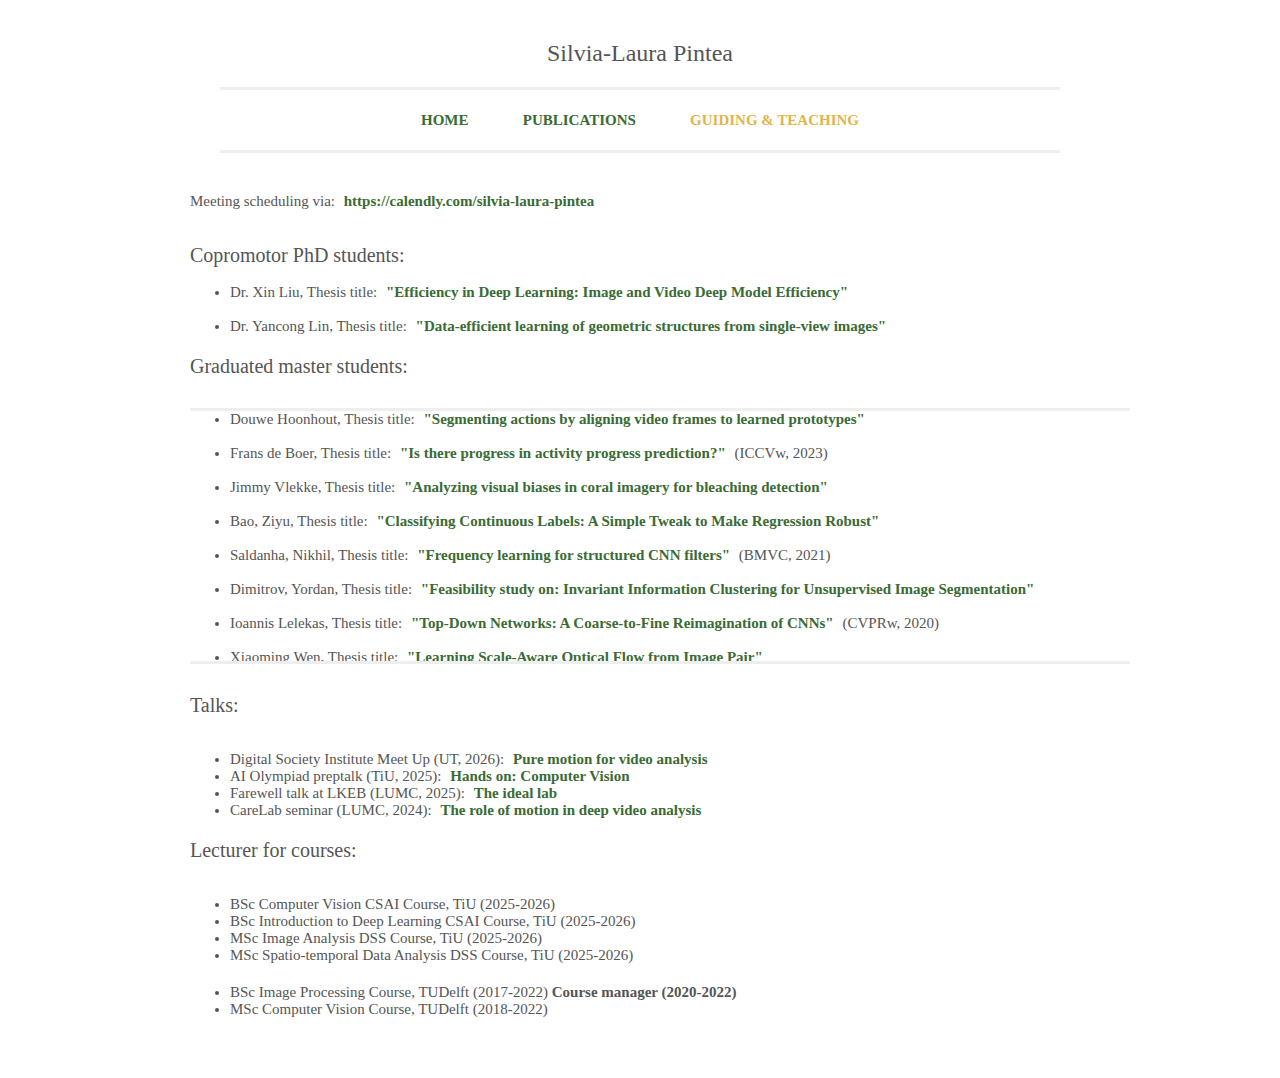
<file: guiding.html>
<!DOCTYPE html>
<html lang="en">
<head>
	<meta charset="UTF-8">
	<meta name="viewport" content="width=device-width, initial-scale=1">
	<title>Guiding & teaching | Silvia-Laura Pintea</title>
	<meta name="keywords" content="Silvia-Laura Pintea" />
	<link rel="stylesheet" href="style.css" type="text/css"/>
</head>

<body>
	<div class="header"><h1>Silvia-Laura Pintea</h1></div>
	<div class="hr"></div>
	<div class="menu">
		<a href="/">HOME</a>
		<a href="publications.html">PUBLICATIONS</a>
		<a class="selected" href="guiding.html">GUIDING & TEACHING</a>
	</div>
	<div class="hr"></div>
	
	<div class="content">	
		Meeting scheduling via: <a style="font-size:15px;" href="https://calendly.com/silvia-laura-pintea">https://calendly.com/silvia-laura-pintea</a>
        </br>
        </br>

		<!-- <h2 style="text-align:left;"> Current students: </h2>
		<ul>
            <li></li>
		</ul>-->
        <br/>
        <h2 style="text-align:left;"> Copromotor PhD students: </h2></br>
        <ul>
            <li> Dr. Xin Liu, Thesis title: <a href="https://repository.tudelft.nl/islandora/object/uuid%3Aeb63fb5e-4ebe-4f50-963d-d56b03a45e25?collection=research">"Efficiency in Deep Learning: Image and Video Deep Model Efficiency"</a></li></br>
            <li> Dr. Yancong Lin, Thesis title: <a href="https://repository.tudelft.nl/islandora/object/uuid%3Ad0f89fb8-bb07-499d-bff4-29b074ed17ef?collection=research">"Data-efficient learning of geometric structures from single-view images"</a></li>
        </ul>

		<h2 style="text-align:left;"> Graduated master students: </h2>
        <div class="overflow" style="margin:30px 0;">
		<ul>
            <li> Douwe Hoonhout, Thesis title: <a href="https://repository.tudelft.nl/islandora/object/uuid:e4d52106-4247-47d0-808f-6492f8f3d157">"Segmenting actions by aligning video frames to learned prototypes"</a> </li></br>
            <li> Frans de Boer, Thesis title: <a href="https://repository.tudelft.nl/islandora/object/uuid:0be69536-5b67-49bd-83f7-120bb93c9b42">"Is there progress in activity progress prediction?"</a> (ICCVw, 2023) </li></br>
            <li> Jimmy Vlekke, Thesis title: <a href="https://repository.tudelft.nl/islandora/object/uuid:4e649218-ac7b-4f78-b57e-5d1e4ed4fbcd">"Analyzing visual biases in coral imagery for bleaching detection"</a></li></br> 
            <li> Bao, Ziyu, Thesis title: <a href="https://repository.tudelft.nl/islandora/object/uuid:21a602e7-8a2e-403d-94bc-0202e4479b1d">"Classifying Continuous Labels: A Simple Tweak to Make Regression Robust"</a></li></br>
            <li> Saldanha, Nikhil, Thesis title: <a href="https://repository.tudelft.nl/islandora/object/uuid%3A54f132cc-c9b2-4735-a07a-da19d2399a35">"Frequency learning for structured CNN filters"</a> (BMVC, 2021)</li></br>
            <li> Dimitrov, Yordan, Thesis title: <a href="https://repository.tudelft.nl/islandora/object/uuid:21248d5f-bfde-4805-811f-e0db76289d67">"Feasibility study on: Invariant Information Clustering for Unsupervised Image Segmentation"</a></li></br> 
            <li> Ioannis Lelekas, Thesis title: <a href="https://repository.tudelft.nl/islandora/object/uuid%3A4a53a6f0-5151-4dfc-b904-1cd7144710b5">"Top-Down Networks: A Coarse-to-Fine Reimagination of CNNs"</a> (CVPRw, 2020) </li> </br>
			<li> Xiaoming Wen, Thesis title: <a href="https://repository.tudelft.nl/islandora/object/uuid%3A7e29ed6a-b1d8-490b-bfa0-b576e6e7887c">"Learning Scale-Aware Optical Flow from Image Pair"</a></li> </br>
            <li> Jian Zheng, Thesis title: <a href="https://repository.tudelft.nl/islandora/object/uuid%3Ae790615d-3a7f-4f16-8864-c811e1100eaf">"Hand-tremor Frequency Estimation in Videos" (ECCVw, 2018)</a></li></br>
			<li> Omar Hommos, Thesis title: <a href="https://repository.tudelft.nl/islandora/object/uuid%3A08d6fb46-415f-4612-91e3-543f3c48a52b">"Learning Phase-Based Descriptions for Action Recognition"</a> (ECCVw, 2018) </li></br>
			<li> Yue Liu, Thesis title: <a href="https://repository.tudelft.nl/islandora/object/uuid%3A04a446a8-546c-455d-8344-948c7e3cdff5">"Efficient Recurrent Residual Networks Improved by Feature Transfer"</a> (ICIP, 2018) </li> </br>
			<li> Xilin Li, Thesis title: <a href="https://repository.tudelft.nl/islandora/object/uuid%3Ae790615d-3a7f-4f16-8864-c811e1100eaf">"Hand-tremor frequency estimation in videos"</a></li> </br>
			<li> Chengqiu Zhang, Thesis title: <a href="https://repository.tudelft.nl/islandora/object/uuid%3Aa62dba04-7e82-4f69-a977-f65563636158">"Domain Adaptation Networks for Noisy Images Classification"</a></li> </br>
			<li> Yichao Zhang, Thesis title: <a href="https://repository.tudelft.nl/islandora/object/uuid%3A86869ecb-84f1-457b-bf87-202dd5f06274">"Video Acceleration Magnification"</a> (CVPR, 2017)</li> </br>
			<li> Tobias Stahl, Thesis title: <a href="https://repository.tudelft.nl/islandora/object/uuid%3Afe82df65-96eb-4461-b036-97f63aecea21">"Hierarchical object counting"</a> (TIP, 2018)</li> </br>
		</ul>
        </div>
		
        <h2 style="text-align:left;"> Talks: </h2>
        </br></br>
        <ul>
            <li>Digital Society Institute Meet Up (UT, 2026): <a href="talks/puma.pdf">Pure motion for video analysis</a></li> 
            <li>AI Olympiad preptalk (TiU, 2025): <a href="talks/ai_olympiad.pdf">Hands on: Computer Vision</a></li> 
            <li>Farewell talk at LKEB (LUMC, 2025): <a href="talks/the_ideal_lab.pdf">The ideal lab</a></li> 
            <li>CareLab seminar (LUMC, 2024): <a href="talks/motion.pdf">The role of motion in deep video analysis</a></li> 
        </ul>

		<h2 style="text-align:left;"> Lecturer for courses: </h2>
        </br></br>
        <ul>
            <li>BSc Computer Vision CSAI Course, TiU (2025-2026)</li> 
            <li>BSc Introduction to Deep Learning CSAI Course, TiU (2025-2026)</li> 
            <li>MSc Image Analysis DSS Course, TiU (2025-2026)</li> 
            <li>MSc Spatio-temporal Data Analysis DSS Course, TiU (2025-2026)</li> 
        </ul>
        <ul>
            <li>BSc Image Processing Course, TUDelft (2017-2022) <b>Course manager (2020-2022)</b></li> 
            <li>MSc Computer Vision Course, TUDelft (2018-2022)</li> 
        </ul>
	</div>
</body>
</html>
</file>
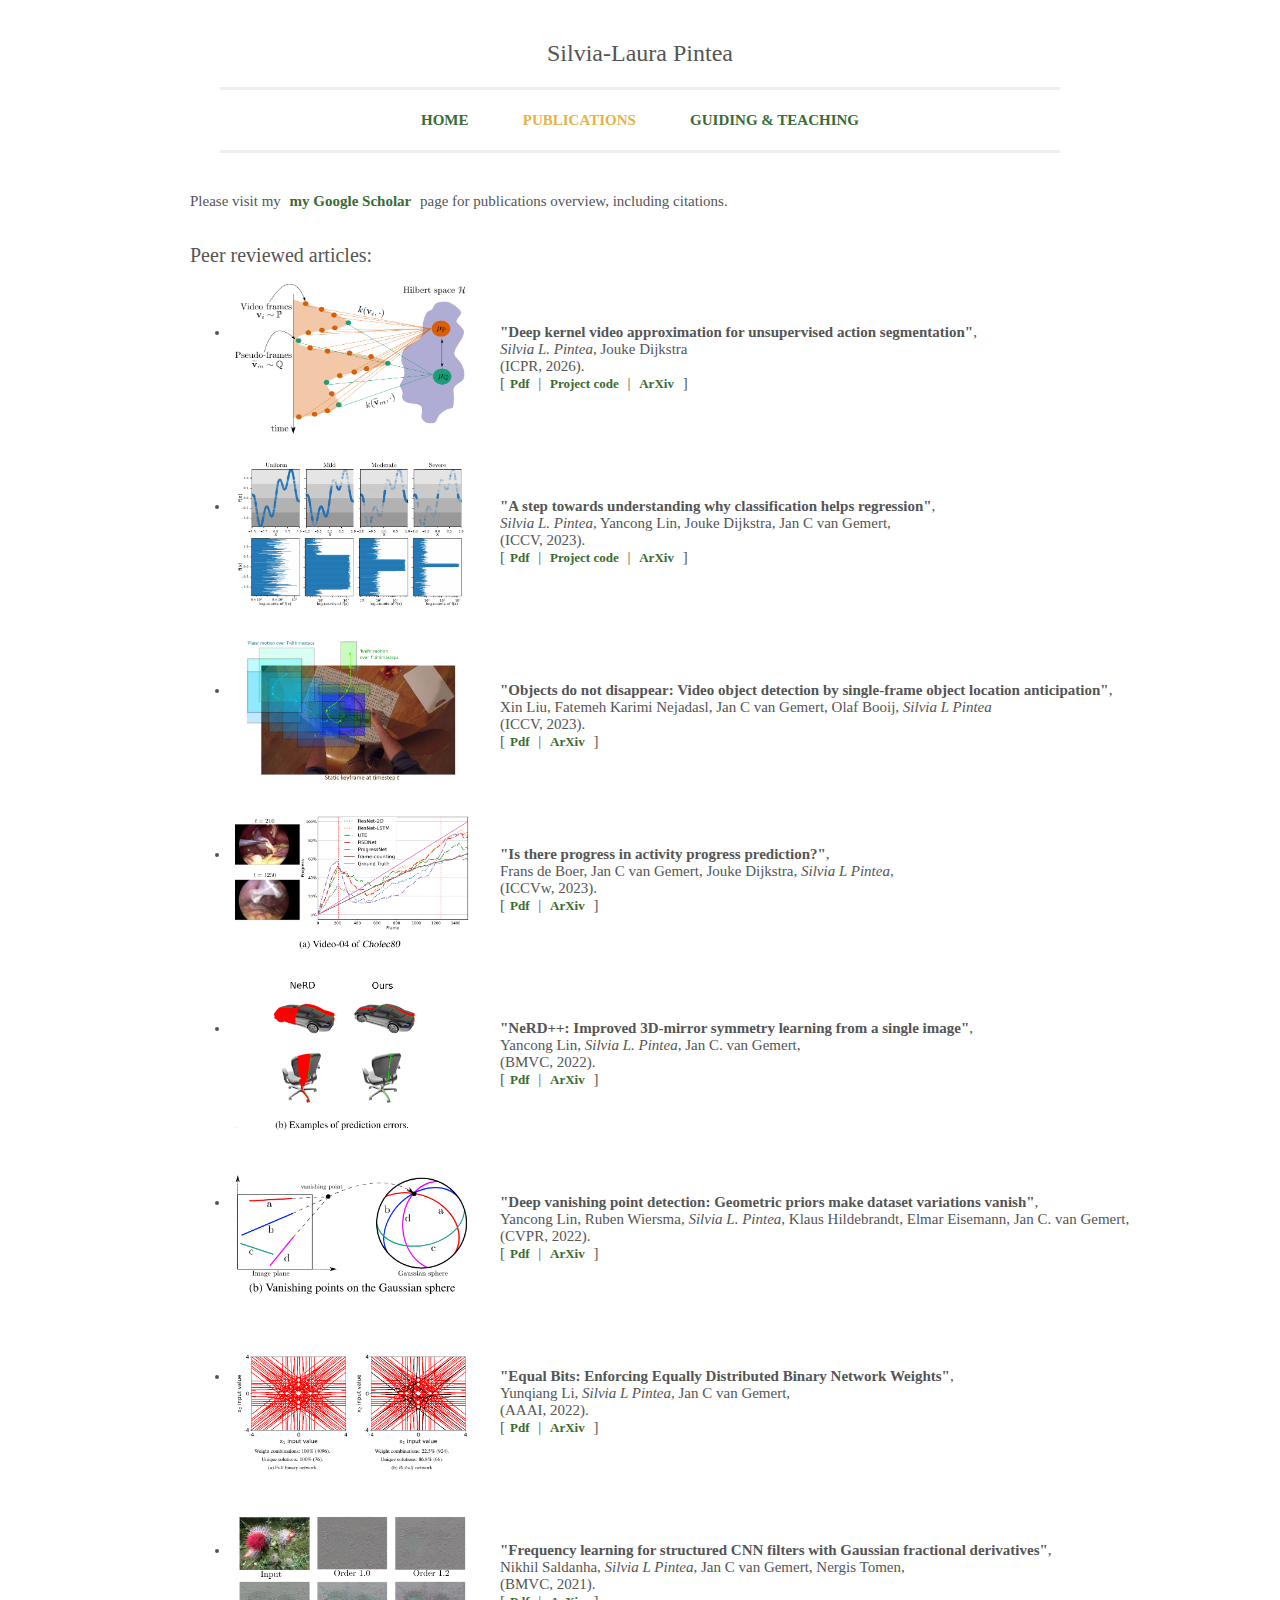
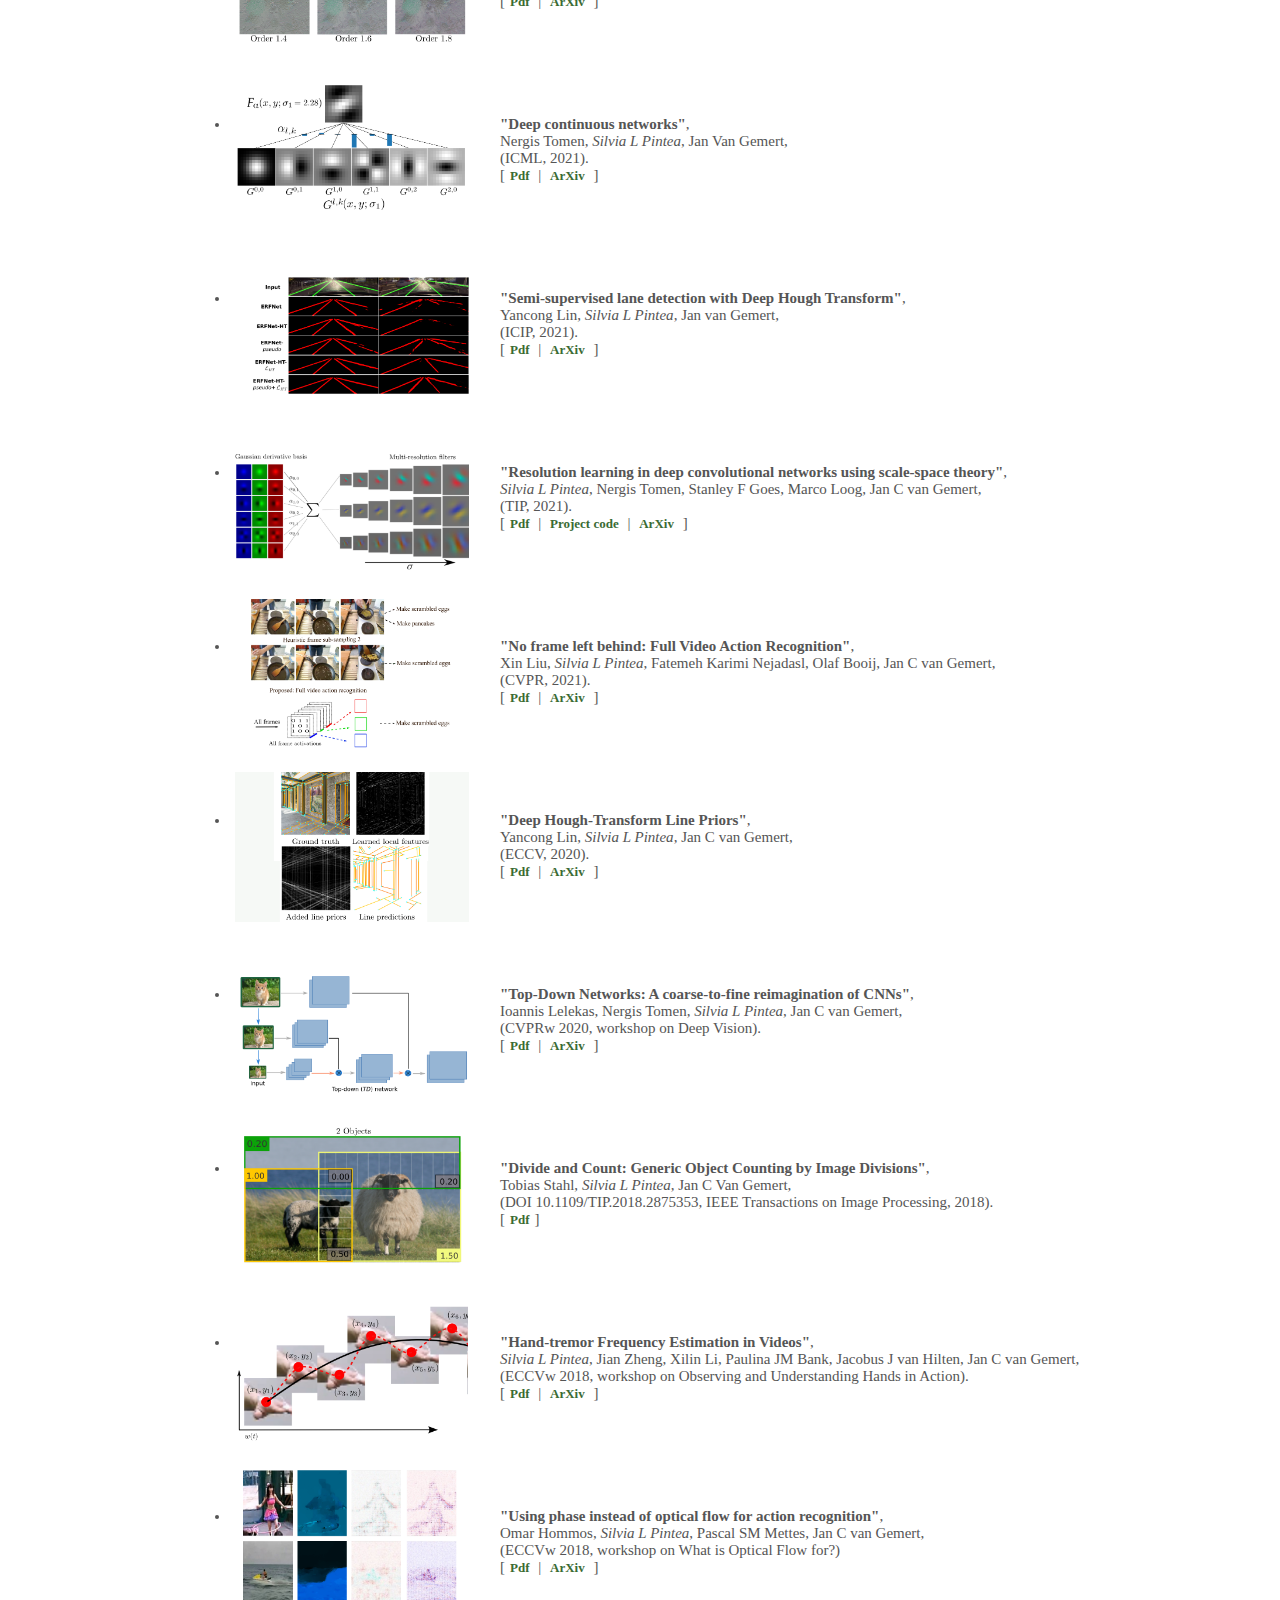
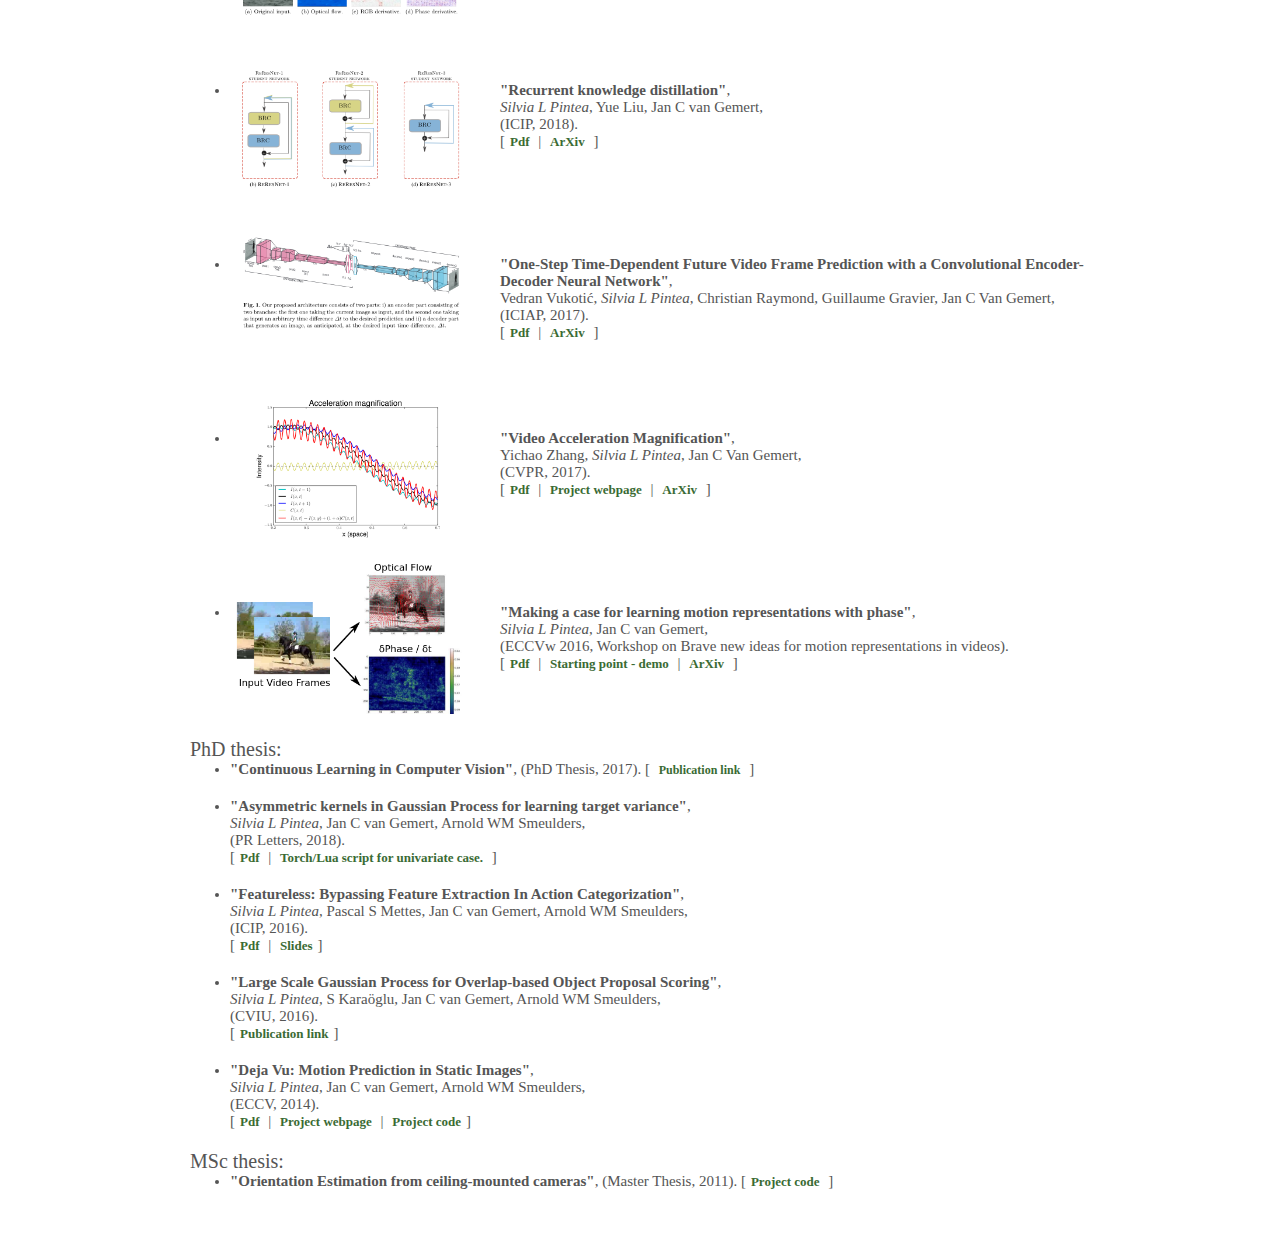
<file: publications.html>
<!DOCTYPE html>
<html lang="en">
<head>
	<meta charset="UTF-8">
	<meta name="viewport" content="width=device-width, initial-scale=1">
	<title>Publications | Silvia-Laura Pintea</title>
	<meta name="keywords" content="Silvia-Laura Pintea" />
	<link rel="stylesheet" href="style.css" type="text/css"/>
</head>

<body>
	<div class="header"><h1>Silvia-Laura Pintea</h1></div>
	<div class="hr"></div>
	<div class="menu">
		<a href="/">HOME</a>
		<a class="selected" href="publications.html">PUBLICATIONS</a>
		<a href="guiding.html">GUIDING & TEACHING</a>
	</div>
	<div class="hr"></div>
	
	<div class="content">	

        Please visit my <b><a href="https://scholar.google.nl/citations?user=shTkx9EAAAAJ&hl=en">my Google Scholar</a></b> page for publications overview, including citations.
        
        </br>
        </br>
        </br>
    <h2 style="text-align:left"> Peer reviewed articles: </h2>
    </br>
	<ul>
        <li>  
            <div style="float:left; padding: 0px 20px 0px 0px; width:250px">
                <a href="pub/icpr26.pdf">
                    <img src="pub/icpr26.png?" alt="silvia" height="150" />
                </a>
            </div>
            <div style="padding:40px 0 0 0;">
                <span class="bold">"Deep kernel video approximation for unsupervised action segmentation"</span>,</br>
                <i>Silvia L. Pintea</i>, Jouke Dijkstra</br>
                <span>(ICPR, 2026).</span></br>
                     [<a style="font-size:13px" href="pub/icpr26.pdf">Pdf</a> | 
                     <a style="font-size:13px" href="https://github.com/SilviaLauraPintea/video_approx">Project code</a> | 
                     <a style="font-size:13px" href="https://arxiv.org/abs/2604.21572">ArXiv</a> ]
            </div>
            <div style="clear:both;"></div>
        </li>
	</ul>
	<ul>
        <li>  
            <div style="float:left; padding: 0px 20px 0px 0px; width:250px">
                <a href="pub/ICCV23-b.pdf">
                    <img src="pub/ICCV23-b.png?" alt="silvia" height="150" />
                </a>
            </div>
            <div style="padding:40px 0 0 0;">
                <span class="bold">"A step towards understanding why classification helps regression"</span>,</br>
                <i>Silvia L. Pintea</i>, Yancong Lin, Jouke Dijkstra, Jan C van Gemert,</br>
                <span>(ICCV, 2023).</span></br>
                     [<a style="font-size:13px" href="pub/ICCV23-b.pdf">Pdf</a> | 
                     <a style="font-size:13px" href="https://github.com/SilviaLauraPintea/reg-cls">Project code</a> | 
                     <a style="font-size:13px" href="https://arxiv.org/abs/2308.10603">ArXiv</a> ]
            </div>
            <div style="clear:both;"></div>
        </li>
	</ul>
	<ul>
        <li> 
            <div style="float:left; padding: 0px 20px 0px 0px; width:250px">
                <a href="pub/ICCV23-a.pdf">
                    <img src="pub/ICCV23-a.png?" alt="silvia" height="150" />
                </a>
            </div>
            <div style="padding:50px 0 0 0;">
                <span class="bold">"Objects do not disappear: Video object detection by single-frame object location anticipation"</span>,</br>
                Xin Liu, Fatemeh Karimi Nejadasl, Jan C van Gemert, Olaf Booij, <i>Silvia L Pintea</i></br>
                <span>(ICCV, 2023).</span></br>
                     [<a style="font-size:13px" href="pub/ICCV23-a.pdf">Pdf</a> |
                     <a style="font-size:13px" href="https://arxiv.org/abs/2308.04770">ArXiv</a> ]
            </div>
            <div style="clear:both;"></div>
		</li>
	</ul>
	<ul>
		<li> 
            <div style="float:left; padding: 0px 20px 0px 0px; width:250px">
                <a href="pub/ICCVw23.pdf">
                    <img src="pub/ICCVw23.png?" alt="silvia" height="150" />
                </a>
            </div>
            <div style="padding:40px 0 0 0;">
                <span class="bold">"Is there progress in activity progress prediction?"</span>,</br>
                Frans de Boer, Jan C van Gemert, Jouke Dijkstra, <i>Silvia L Pintea</i>,</br>
                <span>(ICCVw, 2023).</span></br>
                     [<a style="font-size:13px" href="pub/ICCVw23.pdf">Pdf</a> |
                     <a style="font-size:13px" href="https://arxiv.org/abs/2308.05533">ArXiv</a> ]
            </div>
            <div style="clear:both;"></div>
		</li>
	</ul>
	<ul>
		<li> 
            <div style="float:left; padding: 0px 20px 0px 0px; width:250px">
                <a href="pub/BMVC22.pdf">
                    <img src="pub/BMVC22.png?" alt="silvia" height="150" />
                </a>
            </div>
            <div style="padding:40px 0 0 0;">
                <span class="bold">"NeRD++: Improved 3D-mirror symmetry learning from a single image"</span>,</br>
                Yancong Lin, <i>Silvia L. Pintea</i>, Jan C. van Gemert,</br>
                <span>(BMVC, 2022).</span></br>
                     [<a style="font-size:13px" href="pub/BMVC22.pdf">Pdf</a> |
                     <a style="font-size:13px" href="https://arxiv.org/abs/2112.12579">ArXiv</a> ]
            </div>
            <div style="clear:both;"></div>
		</li>
	</ul>
	<ul>
		<li> 
            <div style="float:left; padding: 0px 20px 0px 0px; width:250px">
                <a href="pub/CVPR22.pdf">
                    <img src="pub/CVPR22.png?" alt="silvia" height="150" />
                </a>
            </div>
            <div style="padding:40px 0 0 0;">
                <span class="bold">"Deep vanishing point detection: Geometric priors make dataset variations vanish"</span>,</br>
                Yancong Lin, Ruben Wiersma, <i>Silvia L. Pintea</i>, Klaus Hildebrandt, Elmar Eisemann, Jan C. van Gemert,</br>
                <span>(CVPR, 2022).</span></br>
                     [<a style="font-size:13px" href="pub/CVPR22.pdf">Pdf</a> |
                     <a style="font-size:13px" href="https://arxiv.org/abs/2203.08586">ArXiv</a> ]
            </div>
            <div style="clear:both;"></div>
		</li>
	</ul>
	<ul>
		<li> 
            <div style="float:left; padding: 0px 20px 0px 0px; width:250px">
                <a href="pub/AAAI22.pdf">
                    <img src="pub/AAAI22.png?" alt="silvia" height="150" />
                </a>
            </div>
            <div style="padding:40px 0 0 0;">
                <span class="bold">"Equal Bits: Enforcing Equally Distributed Binary Network Weights"</span>,</br> 
                Yunqiang Li, <i>Silvia L Pintea</i>, Jan C van Gemert,</br> 
                <span>(AAAI, 2022).</span></br>
                     [<a style="font-size:13px" href="pub/AAAI22.pdf">Pdf</a> |
                     <a style="font-size:13px" href="https://arxiv.org/abs/2112.03406">ArXiv</a> ]
            </div>
            <div style="clear:both;"></div>
		</li>
	</ul>
	<ul>
		<li>
            <div style="float:left; padding: 0px 20px 0px 0px; width:250px">
                <a href="pub/BMVC21.pdf">
                    <img src="pub/BMVC21.png?" alt="silvia" height="150" />
                </a>
            </div>
            <div style="padding:40px 0 0 0;">
                <span class="bold">"Frequency learning for structured CNN filters with Gaussian fractional derivatives"</span>,</br> 
                Nikhil Saldanha, <i>Silvia L Pintea</i>, Jan C van Gemert, Nergis Tomen,</br>
                <span>(BMVC, 2021).</span></br>
                     [<a style="font-size:13px" href="pub/BMVC21.pdf">Pdf</a> |
                     <a style="font-size:13px" href="https://arxiv.org/abs/2111.06660">ArXiv</a> ]
            </div>
            <div style="clear:both;"></div>
		</li>
	</ul>

	<ul>
		<li> 
            <div style="float:left; padding: 0px 20px 0px 0px; width:250px">
                <a href="pub/ICML21.pdf">
                    <img src="pub/ICML21.png?" alt="silvia" height="150" />
                </a>
            </div>
            <div style="padding:40px 0 0 0;">
                <span class="bold">"Deep continuous networks"</span>,</br>
                Nergis Tomen, <i>Silvia L Pintea</i>, Jan Van Gemert,</br> 
                <span>(ICML, 2021).</span></br>
                     [<a style="font-size:13px" href="pub/ICML21.pdf">Pdf</a> |
                     <a style="font-size:13px" href="https://arxiv.org/abs/2402.01557">ArXiv</a> ]
            </div>
            <div style="clear:both;"></div>
		</li>
	</ul>
	<ul>
		<li> 
            <div style="float:left; padding: 0px 20px 0px 0px; width:250px">
                <a href="pub/ICIP21.pdf">
                    <img src="pub/ICIP21.png?" alt="silvia" height="150" />
                </a>
            </div>
            <div style="padding:40px 0 0 0;">
                <span class="bold">"Semi-supervised lane detection with Deep Hough Transform"</span>,</br> 
                Yancong Lin, <i>Silvia L Pintea</i>, Jan van Gemert, </br>
                <span>(ICIP, 2021).</span></br>
                     [<a style="font-size:13px" href="pub/ICIP21.pdf">Pdf</a> |
                     <a style="font-size:13px" href="https://arxiv.org/abs/2106.05094">ArXiv</a> ]
            </div>
            <div style="clear:both;"></div>
		</li>
	</ul>
	<ul>
		<li> 
            <div style="float:left; padding: 0px 20px 0px 0px; width:250px">
                <a href="pub/TIP21.pdf">
                    <img src="pub/TIP21.png?" alt="silvia" height="150" />
                </a>
            </div>
            <div style="padding:40px 0 0 0;">
                <span class="bold">"Resolution learning in deep convolutional networks using scale-space theory"</span>,</br>
                <i>Silvia L Pintea</i>, Nergis Tomen, Stanley F Goes, Marco Loog, Jan C van Gemert,</br> 
                <span>(TIP, 2021).</span></br>
                     [<a style="font-size:13px" href="pub/TIP21.pdf">Pdf</a> | 
                     <a style="font-size:13px" href="https://github.com/SilviaLauraPintea/N-JetNet">Project code</a> |
                     <a style="font-size:13px" href="https://arxiv.org/abs/2106.03412">ArXiv</a> ]
            </div>
            <div style="clear:both;"></div>
		</li>
	</ul>
	<ul>
		<li> 
            <div style="float:left; padding: 0px 20px 0px 0px; width:250px">
                <a href="pub/CVPR21.pdf">
                    <img src="pub/CVPR21.png?" alt="silvia" height="150" />
                </a>
            </div>
            <div style="padding:40px 0 0 0;">
                <span class="bold">"No frame left behind: Full Video Action Recognition"</span>,</br> 
                Xin Liu, <i>Silvia L Pintea</i>, Fatemeh Karimi Nejadasl, Olaf Booij, Jan C van Gemert,</br> 
                <span>(CVPR, 2021).</span></br>
                     [<a style="font-size:13px" href="pub/CVPR21.pdf">Pdf</a> |
                     <a style="font-size:13px" href="https://arxiv.org/abs/2103.15395">ArXiv</a> ]
            </div>
            <div style="clear:both;"></div>
        </li>
	</ul>
	<ul>
		<li> 
            <div style="float:left; padding: 0px 20px 0px 0px; width:250px">
                <a href="pub/ECCV20.pdf">
                    <img src="pub/ECCV20.png?" alt="silvia" height="150" />
                </a>
            </div>
            <div style="padding:40px 0 0 0;">
                <span class="bold">"Deep Hough-Transform Line Priors"</span>,</br> 
                Yancong Lin, <i>Silvia L Pintea</i>, Jan C van Gemert,</br> 
                <span>(ECCV, 2020).</span></br>
                     [<a style="font-size:13px" href="pub/ECCV20.pdf">Pdf</a> | 
                     <a style="font-size:13px" href="https://arxiv.org/abs/2007.09493">ArXiv</a> ]
            </div>
            <div style="clear:both;"></div>
		</li>
	</ul>
	<ul>
		<li>
            <div style="float:left; padding: 0px 20px 0px 0px; width:250px">
                <a href="pub/CVPRw20.pdf">
                    <img src="pub/CVPRw20.png?" alt="silvia" height="150" />
                </a>
            </div>
            <div style="padding:40px 0 0 0;">
                <span class="bold">"Top-Down Networks: A coarse-to-fine reimagination of CNNs"</span>,</br> 
                Ioannis Lelekas, Nergis Tomen, <i>Silvia L Pintea</i>, Jan C van Gemert,</br>
                <span>(CVPRw 2020, workshop on Deep Vision).</span></br>
				 [<a style="font-size:13px" href="pub/CVPRw20.pdf">Pdf</a> |
                 <a style="font-size:13px" href="https://arxiv.org/abs/2004.07629">ArXiv</a> ]
            </div>
            <div style="clear:both;"></div>
		</li>
	</ul>
	<ul>
		<li> 
            <div style="float:left; padding: 0px 20px 0px 0px; width:250px">
                <a href="pub/TIP18.pdf">
                    <img src="pub/TIP18.png?" alt="silvia" height="150" />
                </a>
            </div>
            <div style="padding:40px 0 0 0;">
                <span class="bold">"Divide and Count: Generic Object Counting by Image Divisions"</span>,</br> 
                Tobias Stahl, <i>Silvia L Pintea</i>, Jan C Van Gemert,</br> 
                <span>(DOI 10.1109/TIP.2018.2875353, IEEE Transactions on Image Processing, 2018).</span></br>
                     [<a style="font-size:13px" href="pub/TIP18.pdf">Pdf</a>] 
            </div>
            <div style="clear:both;"></div>
		</li>
	</ul>
	<ul>
		<li> 
            <div style="float:left; padding: 0px 20px 0px 0px; width:250px">
                <a href="pub/ECCVw18.pdf">
                    <img src="pub/ECCVw18.png?" alt="silvia" height="150" />
                </a>
            </div>
            <div style="padding:40px 0 0 0;">
                <span class="bold">"Hand-tremor Frequency Estimation in Videos"</span>,</br> 
                <i>Silvia L Pintea</i>, Jian Zheng, Xilin Li, Paulina JM Bank, Jacobus J van Hilten, Jan C van Gemert,</br>
                <span>(ECCVw 2018, workshop on Observing and Understanding Hands in Action).</span></br>
                     [<a style="font-size:13px" href="pub/ECCVw18.pdf">Pdf</a> |
                    <a style="font-size:13px" href="https://arxiv.org/abs/1809.03218">ArXiv</a> ]
            </div>
            <div style="clear:both;"></div>
		</li>
	</ul>
	<ul>
		<li> 
            <div style="float:left; padding: 0px 20px 0px 0px; width:250px">
                <a href="pub/ECCVw18-b.pdf">
                    <img src="pub/ECCVw18-b.png?" alt="silvia" height="150" />
                </a>
            </div>
            <div style="padding:40px 0 0 0;">
                <span class="bold">"Using phase instead of optical flow for action recognition"</span>,</br> 
                Omar Hommos, <i>Silvia L Pintea</i>, Pascal SM Mettes, Jan C van Gemert,</br>  
                <span>(ECCVw 2018, workshop on What is Optical Flow for?)</span></br>
                     [<a style="font-size:13px" href="pub/ECCVw18-b.pdf">Pdf</a> | 
                    <a style="font-size:13px" href="https://arxiv.org/abs/1809.03258">ArXiv</a> ]
            </div>
            <div style="clear:both;"></div>
		</li>
	</ul>
	<ul>
		<li> 
            <div style="float:left; padding: 0px 20px 0px 0px; width:250px">
                <a href="pub/ICIP18.pdf">
                    <img src="pub/ICIP18.png?" alt="silvia" height="150" />
                </a>
            </div>
            <div style="padding:40px 0 0 0;">
                <span class="bold">"Recurrent knowledge distillation"</span>,</br> 
                <i>Silvia L Pintea</i>, Yue Liu, Jan C van Gemert,</br> 
                <span>(ICIP, 2018).</span></br>
				 [<a style="font-size:13px" href="pub/ICIP18.pdf">Pdf</a> |
                <a style="font-size:13px" href="https://arxiv.org/abs/1805.07170">ArXiv</a> ]
            </div>
            <div style="clear:both;"></div>

		</li>
	</ul>
	<ul>
		<li> 
            <div style="float:left; padding: 0px 20px 0px 0px; width:250px">
                <a href="pub/ICIAP17.pdf">
                    <img src="pub/ICIAP17.png?" alt="silvia" height="150" />
                </a>
            </div>
            <div style="padding:40px 0 0 0;">
                <span class="bold">"One-Step Time-Dependent Future Video Frame Prediction with a Convolutional Encoder-Decoder Neural Network"</span>,</br> 
                Vedran Vukotić, <i>Silvia L Pintea</i>, Christian Raymond, Guillaume Gravier, Jan C Van Gemert,</br>
                <span>(ICIAP, 2017).</span></br>
                     [<a style="font-size:13px" href="pub/ICIAP17.pdf">Pdf</a> |
                    <a style="font-size:13px" href="https://arxiv.org/abs/1702.04125">ArXiv</a> ]
            </div>
            <div style="clear:both;"></div>

        </li>
	</ul>

	<ul>
		<li> 
            <div style="float:left; padding: 0px 20px 0px 0px; width:250px">
                <a href="pub/CVPR17.pdf">
                    <img src="pub/CVPR17.png?" alt="silvia" height="150" />
                </a>
            </div>
            <div style="padding:40px 0 0 0;">
                <span class="bold">"Video Acceleration Magnification"</span>,</br> 
                Yichao Zhang, <i>Silvia L Pintea</i>, Jan C Van Gemert,</br> 
                <span>(CVPR, 2017)</span>.</br>
                     [<a style="font-size:13px" href="pub/CVPR17.pdf">Pdf</a> | 
                    <a style="font-size:13px" href="https://acceleration-magnification.github.io">Project webpage</a> |
                    <a style="font-size:13px" href="https://arxiv.org/abs/1704.04186">ArXiv</a> ]
            </div>
            <div style="clear:both;"></div>

        </li>
	</ul>
	<ul>
		<li> 
            <div style="float:left; padding: 0px 20px 0px 0px; width:250px">
                <a href="pub/ECCVw16.pdf">
                    <img src="pub/ECCVw16.png?" alt="silvia" height="150" />
                </a>
            </div>
            <div style="padding:40px 0 0 0;">
                <span class="bold">"Making a case for learning motion representations with phase"</span>,</br> 
            <i>Silvia L Pintea</i>, Jan C van Gemert,</br>
            <span> (ECCVw 2016, Workshop on Brave new ideas for motion representations in videos). </span></br>
                     [<a style="font-size:13px" href="pub/ECCVw16.pdf">Pdf</a> | 
                    <a style="font-size:13px" href="motion_transfer/index.html">Starting point - demo</a> | 
                    <a style="font-size:13px" href="https://arxiv.org/abs/1609.01693">ArXiv</a> ]
            </div>
            <div style="clear:both;"></div>
		</li>
	</ul>

    <h2 style="text-align:left"> PhD thesis: </h2>
        <ul>
            <li><span class="bold">"Continuous Learning in Computer Vision"</span>, 
                 <span>(PhD Thesis, 2017)</span>.
                [ <a style="font-size:12px" href="http://dare.uva.nl/search?identifier=90ad88f5-c16e-4450-86f2-23faa250fcab">Publication link</a> ]
            </li>
        </ul>

	<ul>
        <li> <span class="bold">"Asymmetric kernels in Gaussian Process for learning target variance"</span>,</br> 
            <i>Silvia L Pintea</i>, Jan C van Gemert, Arnold WM Smeulders,</br> 
            <span>(PR Letters, 2018).</span></br>
				 [<a style="font-size:13px" href="pub/agp.pdf">Pdf</a> | 
				<a style="font-size:13px" href="code/gp.lua">Torch/Lua script for univariate case.</a> ]
		</li>
	</ul>

	<ul>
		<li>
            <span class="bold">"Featureless: Bypassing Feature Extraction In Action Categorization"</span>,</br>
            <i>Silvia L Pintea</i>, Pascal S Mettes, Jan C van Gemert, Arnold WM Smeulders,</br> 
            <span>(ICIP, 2016).</span></br>
			[<a style="font-size:13px" href="pub/featureless.pdf">Pdf</a> | 
			<a style="font-size:13px" href="pub/featureless_slides.pdf">Slides</a>]
		</li>
	</ul>

	<ul>
        <li> <span class="bold">"Large Scale Gaussian Process for Overlap-based Object Proposal Scoring"</span>,</br> 
            <i>Silvia L Pintea</i>, S Kara&ouml;glu, Jan C van Gemert, Arnold WM Smeulders,</br>
            <span>(CVIU, 2016).</span></br>
			[<a style="font-size:13px" href="https://www.sciencedirect.com/science/article/abs/pii/S1077314216300492">Publication link</a>]
        </li>
	</ul>

	<ul>
		<li>	
            <span class="bold">"Deja Vu: Motion Prediction in Static Images"</span>,</br> 
            <i>Silvia L Pintea</i>, Jan C van Gemert, Arnold WM Smeulders,</br>
            <span>(ECCV, 2014).</span></br>
			[<a style="font-size:13px" href="pub/dejavu.pdf">Pdf</a> | 
			<a style="font-size:13px" href="dejavu.html">Project webpage</a> | 
			<a style="font-size:13px" href="http://github.com/SilviaLauraPintea/DejaVu">Project code</a>]
		</li>
	</ul>


    <h2 style="text-align:left"> MSc thesis: </h2>
	<ul>
		<li><span class="bold">"Orientation Estimation from ceiling-mounted cameras"</span>, 
            <span>(Master Thesis, 2011)</span>.
			[<a style="font-size:13px" href="https://github.com/SilviaLauraPintea/OrientationEstimation">Project code</a> ] 
		</li>
	</ul>

	</div>
</body>
</html>
</file>
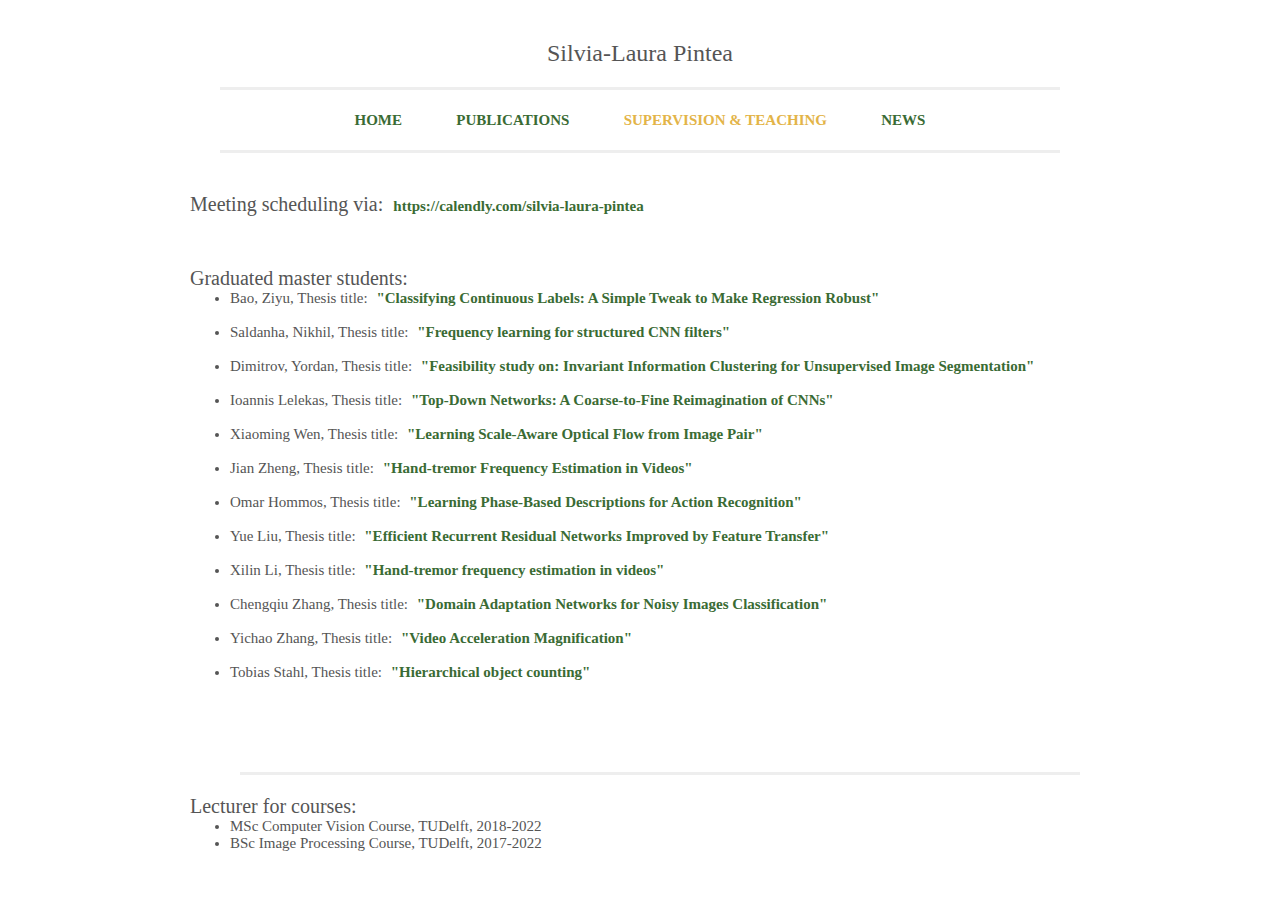
<file: supervision.html>
<!DOCTYPE html>
<html lang="en">
<head>
	<meta charset="UTF-8">
	<meta name="viewport" content="width=device-width, initial-scale=1">
	<title>Supervision & teaching | Silvia-Laura Pintea</title>
	<meta name="keywords" content="Silvia-Laura Pintea" />
	<link rel="stylesheet" href="style.css" type="text/css"/>
</head>

<body>
	<div class="header"><h1>Silvia-Laura Pintea</h1></div>
	<div class="hr"></div>
	<div class="menu">
		<a href="/">HOME</a></li>
		<a href="publications.html">PUBLICATIONS</a></li>
		<a class="selected" href="supervision.html">SUPERVISION & TEACHING</a></li>
		<a href="news.html">NEWS</a></li>
	</div>
	<div class="hr"></div>
	
	<div class="content">	
		<h2 style="text-align:left;"> Meeting scheduling via: <a style="font-size:15px;" href="https://calendly.com/silvia-laura-pintea">
                    https://calendly.com/silvia-laura-pintea
            </a></h2>
        <br/>
        <br/>
        <br/>

		<h2 style="text-align:left;"> Graduated master students: </h2>
		<ul>
            <li> Bao, Ziyu, Thesis title: <a href="https://repository.tudelft.nl/islandora/object/uuid:21a602e7-8a2e-403d-94bc-0202e4479b1d">"Classifying Continuous Labels: A Simple Tweak to Make Regression Robust"</a></li></br>
            <li> Saldanha, Nikhil, Thesis title: <a href="https://repository.tudelft.nl/islandora/object/uuid%3A54f132cc-c9b2-4735-a07a-da19d2399a35">"Frequency learning for structured CNN filters"</a></li></br>
            <li> Dimitrov, Yordan, Thesis title: <a href="https://repository.tudelft.nl/islandora/object/uuid:21248d5f-bfde-4805-811f-e0db76289d67">"Feasibility study on: Invariant Information Clustering for Unsupervised Image Segmentation"</a></li></br> 
            <li> Ioannis Lelekas, Thesis title: <a href="https://repository.tudelft.nl/islandora/object/uuid%3A4a53a6f0-5151-4dfc-b904-1cd7144710b5">"Top-Down Networks: A Coarse-to-Fine Reimagination of CNNs"</a></li> </br>
			<li> Xiaoming Wen, Thesis title: <a href="https://repository.tudelft.nl/islandora/object/uuid%3A7e29ed6a-b1d8-490b-bfa0-b576e6e7887c">"Learning Scale-Aware Optical Flow from Image Pair"</a></li> </br>
            <li> Jian Zheng, Thesis title: <a href="https://repository.tudelft.nl/islandora/object/uuid%3Ae790615d-3a7f-4f16-8864-c811e1100eaf">"Hand-tremor Frequency Estimation in Videos"</a></li></br>
			<li> Omar Hommos, Thesis title: <a href="https://repository.tudelft.nl/islandora/object/uuid%3A08d6fb46-415f-4612-91e3-543f3c48a52b">"Learning Phase-Based Descriptions for Action Recognition"</a></li> </br>
			<li> Yue Liu, Thesis title: <a href="https://repository.tudelft.nl/islandora/object/uuid%3A04a446a8-546c-455d-8344-948c7e3cdff5">"Efficient Recurrent Residual Networks Improved by Feature Transfer"</a></li> </br>
			<li> Xilin Li, Thesis title: <a href="https://repository.tudelft.nl/islandora/object/uuid%3Ae790615d-3a7f-4f16-8864-c811e1100eaf">"Hand-tremor frequency estimation in videos"</a></li> </br>
			<li> Chengqiu Zhang, Thesis title: <a href="https://repository.tudelft.nl/islandora/object/uuid%3Aa62dba04-7e82-4f69-a977-f65563636158">"Domain Adaptation Networks for Noisy Images Classification"</a></li> </br>
			<li> Yichao Zhang, Thesis title: <a href="https://repository.tudelft.nl/islandora/object/uuid%3A86869ecb-84f1-457b-bf87-202dd5f06274">"Video Acceleration Magnification"</a></li> </br>
			<li> Tobias Stahl, Thesis title: <a href="https://repository.tudelft.nl/islandora/object/uuid%3Afe82df65-96eb-4461-b036-97f63aecea21">"Hierarchical object counting"</a></li> </br>
		</ul>
		</br></br>
        
	    <div class="hr"></div>
		<h2 style="text-align:left;"> Lecturer for courses: </h2>
		<ul>
            <li>MSc Computer Vision Course, TUDelft, 2018-2022</li> 
            <li>BSc Image Processing Course, TUDelft, 2017-2022</li> 
        </ul>
	</div>
</body>
</html>
</file>
<file: style.css>
@CHARSET "ISO-8859-1";
* {margin:0; padding:0;outline:0; font:15px normal Calibri;}
body {
	background:#ffffff repeat center center;		
	text-align:left;
	color:#555555;
	width:1000px;
	padding:0;
	margin:0 auto;
/*	border:1px solid red;	*/
}
img {margin:0; padding:0; border:none; outline:0;}

a {
    font-weight:bold;
	text-decoration:none;
    color:#3a6b34;
	outline:0;
	margin:auto 5px; 
	padding:0;
}
a:hover, a:active {color:#cbd28f;}

div {
    display:block;
}
p,span {margin:10px 0 10px 0;}
b {font-weight:bold;}
i {font-style: italic;}
ul {margin:0px 0px 20px 40px;}
h1 {font-size:24px;text-align:center;}
h2 {font-size:20px;text-align:center;}

/*==================================================================*/
/*__CONTENT__*/
.selected {color:#e3b448;}
.header{
	padding:40px 0 0 0;
	margin:0 auto;
	text-align:center;
	display:block;
}
.menu{
	font-size: 17px;
    font-weight: bold;
	margin:0 auto;
	text-align:center;
	display:block;
}
.menu > a {
    padding:0px 20px 0px 20px;
}
.hr{ 
    display: block;
	width:840px;
	margin:20px auto;
	background-color:#eeeeee;
	height:3px;
}
.content{
	margin:0 auto;
	text-align:left;
	display:block;
	padding:20px 10px 40px 50px;

}
.overflow{
	margin:50px 0px;
	text-align:left;
	display:block;
    height:250px;
    overflow-y: scroll;
    border-top: solid #eeeeee;
    border-bottom: solid #eeeeee;
	#background-color:#efefef;
}
.col{
	float:left;
	display:block;
	width:240px;
	padding:0 0 0 40px;
/*	border:1px solid red;	*/
}
/*__GENERAL__________________________________________________*/
.clear{
	clear:both;
}
.center{
	text-align:center;
}
.small{
	font-size: 13px;
}
.large{
	font-size: 17px;
}
.tiny{
	font-size: 12px;
}
.bold{
    font-weight: bold;
}
.leftmargin{
    margin: 0px 0px 0px 40px;
}
</file>
<file: motion_transfer/style.css>
@CHARSET "ISO-8859-1";
* {margin:0; padding:0;outline:0;font:13px normal Verdana;}
body {
	background:#ffffff repeat center center;		
	font-family:'Roboto Slab', Georgia, Times, serif;
	font:normal 17px;
	text-align:left;
	color:#777777;
	width:700px;
	padding:0;
	margin:0 auto;
/*	border:1px solid red;	*/
}
img {margin:0; padding:0; border:none; outline:0;}

a {
	font-size:10px;
	text-decoration:none;
	color:#aaaaaa;
	outline:0;
	margin:auto 5px; 
	padding:0;
}
a:hover, a:active {color:#007777;font-size:10px;}

div {font-size:17px;display:block;}
p,span {font-size:17px; margin:10px 0 10px 0;}

ul {margin:20px 0 0 20px;}
li {font-size:17px;}
h1 {font-size:24px;text-align:center;}
h2 {font-size:20px;text-align:center;}

/*==================================================================*/
/*__CONTENT__*/
.header{
	padding:40px 0 0 0;
	margin:0 auto;
	text-align:center;
	display:block;
}
.menu{
	margin:0 auto;
	text-align:center;
	display:block;
}
.hr{ 
    display: block;
	width:630px;
	margin:20px auto;
	background-color:#eeeeee;
	height:3px;
}
.content{
	margin:0 auto;
	text-align:left;
	display:block;
	padding:20px 10px 40px 50px;

}
.col{
	float:left;
	display:block;
	width:240px;
	padding:0 0 0 40px;
/*	border:1px solid red;	*/
}
/*__GENERAL__________________________________________________*/
.clear{
	clear:both;
}
.center{
	text-align:center;
}
.small{
	font-size: 15px;
}
.large{
	font-size: 17px;
}
.tiny{
	font-size: 12px;
}
.bold{
    font-weight: bold;
}
.leftmargin{
    margin: 0px 0px 0px 40px;
}
a.selected {color:#007777;font-size:10px;}
</file>
